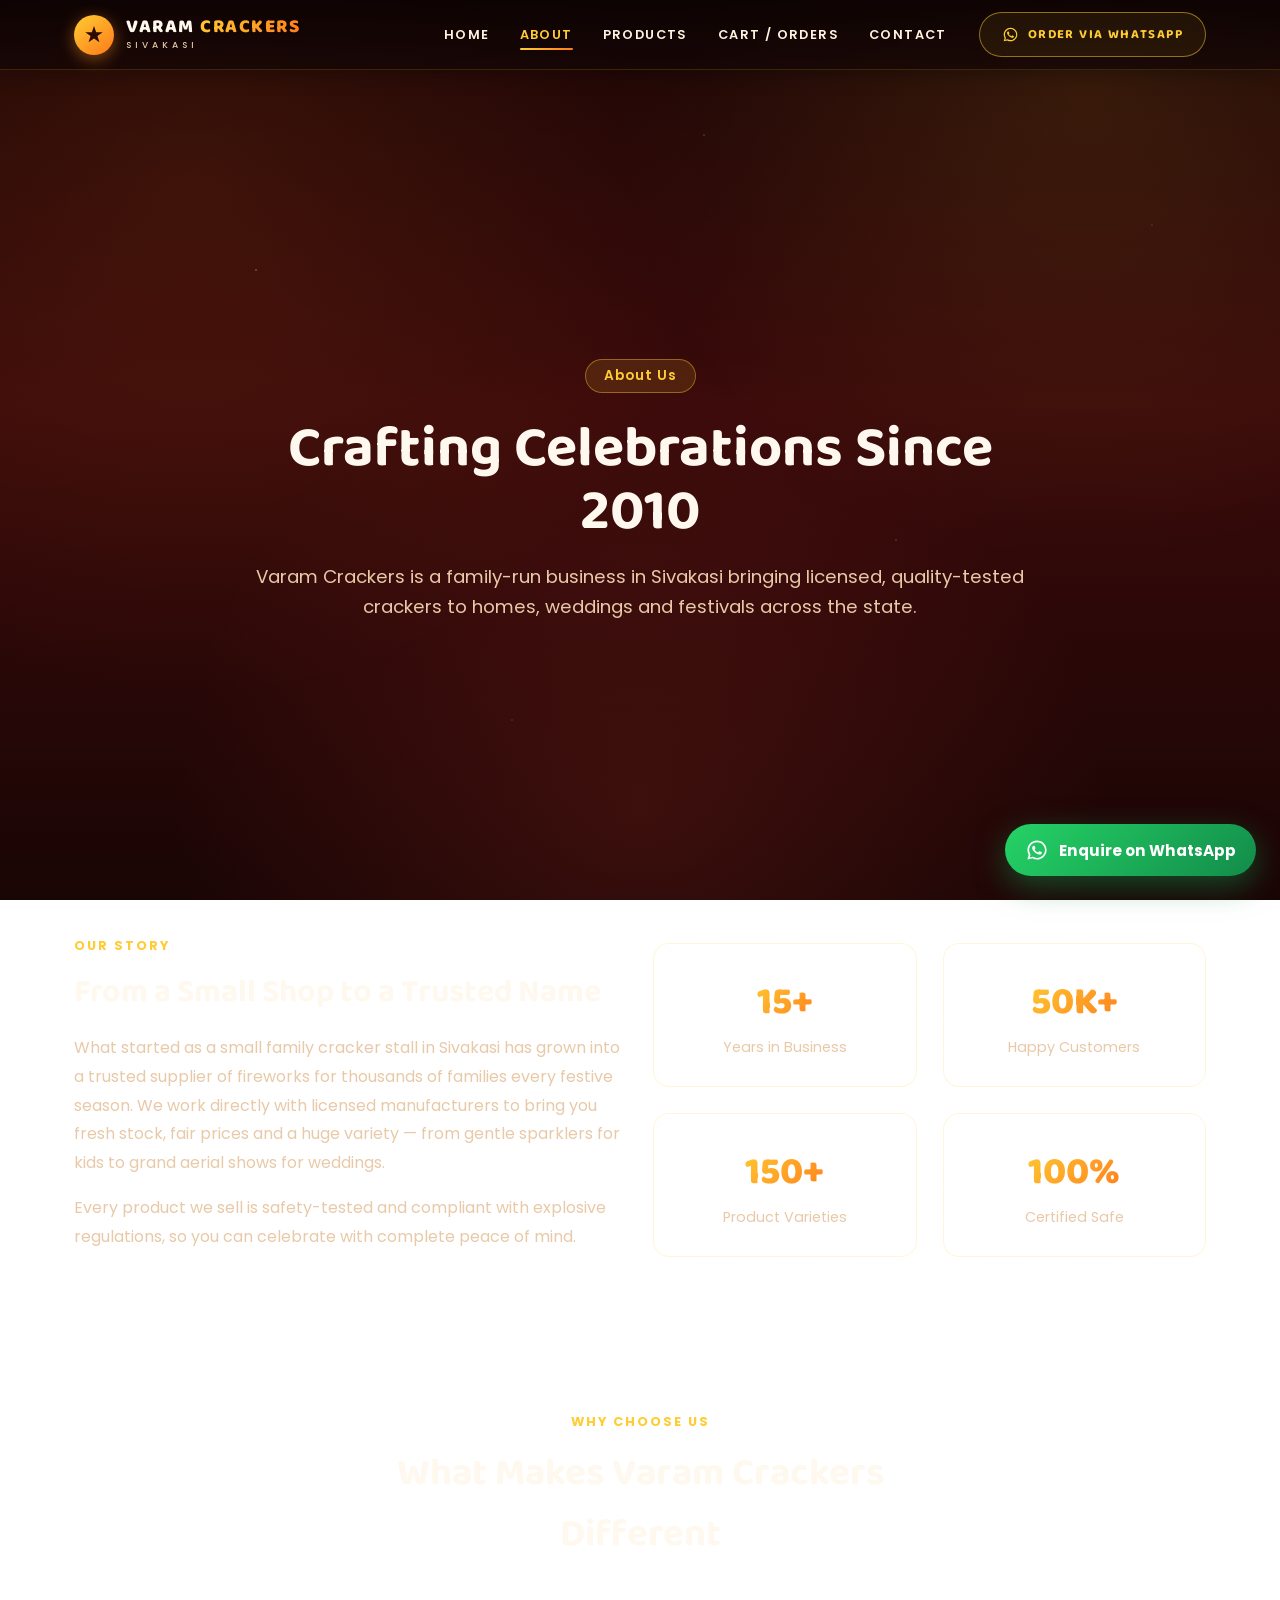
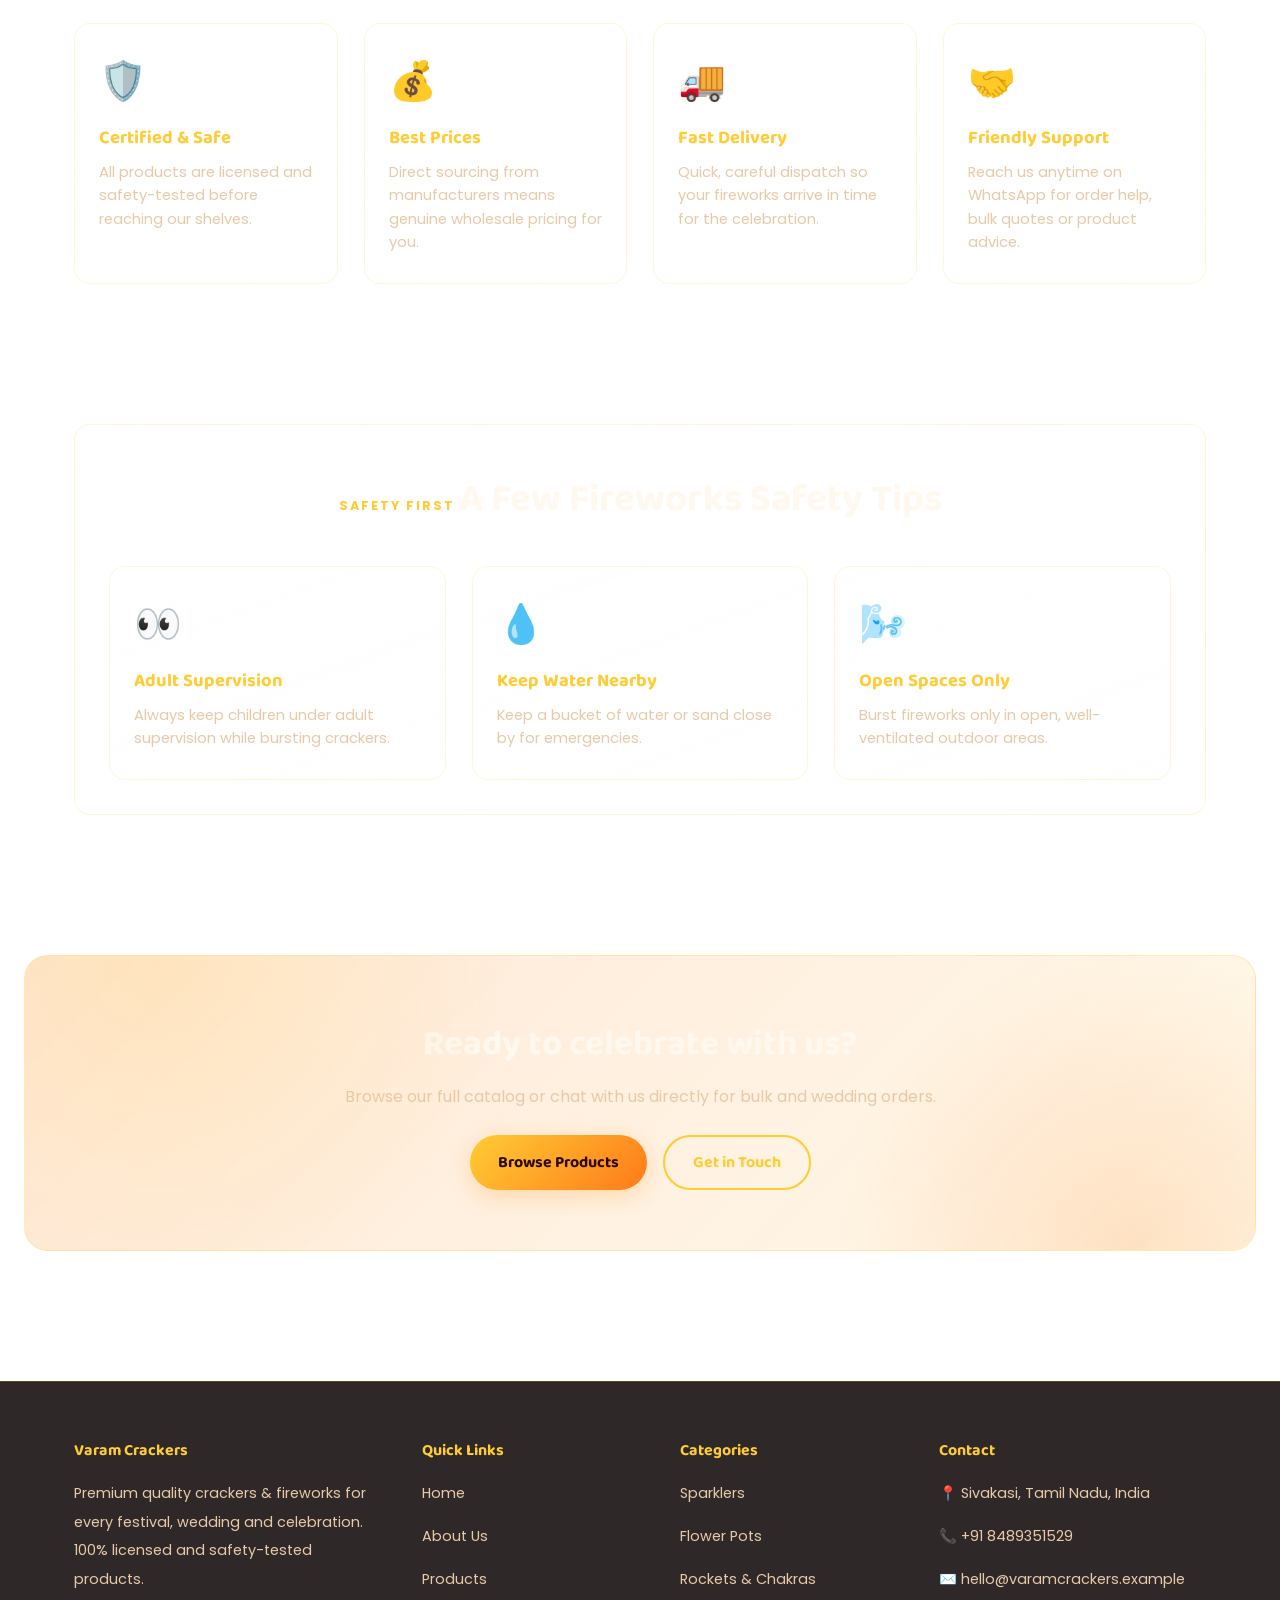
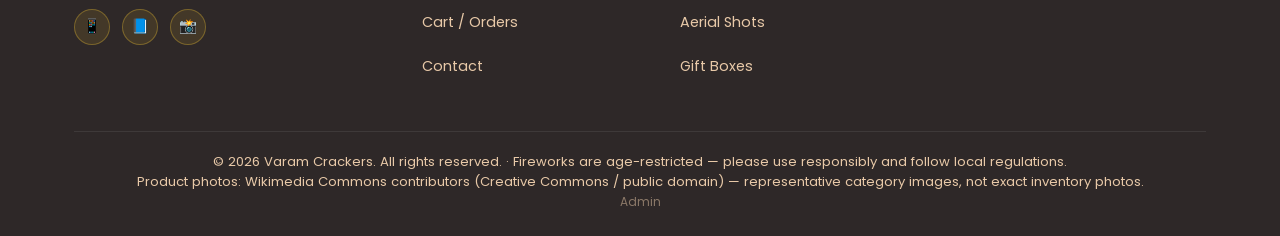
<file: about.html>
<!DOCTYPE html>
<html lang="en">
<head>
<meta charset="UTF-8">
<meta name="viewport" content="width=device-width, initial-scale=1.0">
<title>About Us — Varam Crackers</title>
<link rel="icon" href="data:,">
<link rel="stylesheet" href="css/style.css">
</head>
<body>
<div class="sparkle-bg"></div>

<header class="site-header" id="site-header"></header>

<main>
  <section class="hero" style="padding-bottom:30px;">
    <div class="hero-content">
      <span class="hero-tag">About Us</span>
      <h1>Crafting Celebrations Since 2010</h1>
      <p>Varam Crackers is a family-run business in Sivakasi bringing licensed, quality-tested crackers to homes, weddings and festivals across the state.</p>
    </div>
  </section>

  <section>
    <div class="container">
      <div class="grid grid-2" style="align-items:center;">
        <div>
          <span class="section-tag">Our Story</span>
          <h2 style="color:var(--cream); font-size:2rem; margin:10px 0 16px;">From a Small Shop to a Trusted Name</h2>
          <p style="color:var(--text-muted); line-height:1.8;">
            What started as a small family cracker stall in Sivakasi has grown into a trusted supplier of fireworks
            for thousands of families every festive season. We work directly with licensed manufacturers to bring you
            fresh stock, fair prices and a huge variety — from gentle sparklers for kids to grand aerial shows for weddings.
          </p>
          <p style="color:var(--text-muted); line-height:1.8;">
            Every product we sell is safety-tested and compliant with explosive regulations, so you can celebrate
            with complete peace of mind.
          </p>
        </div>
        <div class="grid grid-2">
          <div class="card stat-card"><div class="num">15+</div><div class="label">Years in Business</div></div>
          <div class="card stat-card"><div class="num">50K+</div><div class="label">Happy Customers</div></div>
          <div class="card stat-card"><div class="num">150+</div><div class="label">Product Varieties</div></div>
          <div class="card stat-card"><div class="num">100%</div><div class="label">Certified Safe</div></div>
        </div>
      </div>
    </div>
  </section>

  <section>
    <div class="container">
      <div class="section-head">
        <span class="section-tag">Why Choose Us</span>
        <h2>What Makes Varam Crackers Different</h2>
      </div>
      <div class="grid grid-4">
        <div class="card">
          <span class="icon">🛡️</span>
          <h3>Certified &amp; Safe</h3>
          <p>All products are licensed and safety-tested before reaching our shelves.</p>
        </div>
        <div class="card">
          <span class="icon">💰</span>
          <h3>Best Prices</h3>
          <p>Direct sourcing from manufacturers means genuine wholesale pricing for you.</p>
        </div>
        <div class="card">
          <span class="icon">🚚</span>
          <h3>Fast Delivery</h3>
          <p>Quick, careful dispatch so your fireworks arrive in time for the celebration.</p>
        </div>
        <div class="card">
          <span class="icon">🤝</span>
          <h3>Friendly Support</h3>
          <p>Reach us anytime on WhatsApp for order help, bulk quotes or product advice.</p>
        </div>
      </div>
    </div>
  </section>

  <section>
    <div class="container">
      <div class="form-panel">
        <div class="section-head mt-0" style="margin-bottom:24px;">
          <span class="section-tag">Safety First</span>
          <h2>A Few Fireworks Safety Tips</h2>
        </div>
        <div class="grid grid-3">
          <div class="card">
            <span class="icon">👀</span>
            <h3>Adult Supervision</h3>
            <p>Always keep children under adult supervision while bursting crackers.</p>
          </div>
          <div class="card">
            <span class="icon">💧</span>
            <h3>Keep Water Nearby</h3>
            <p>Keep a bucket of water or sand close by for emergencies.</p>
          </div>
          <div class="card">
            <span class="icon">🌬️</span>
            <h3>Open Spaces Only</h3>
            <p>Burst fireworks only in open, well-ventilated outdoor areas.</p>
          </div>
        </div>
      </div>
    </div>
  </section>

  <section>
    <div class="banner-cta">
      <h2>Ready to celebrate with us?</h2>
      <p>Browse our full catalog or chat with us directly for bulk and wedding orders.</p>
      <div class="hero-actions">
        <a href="products.html" class="btn btn-primary">Browse Products</a>
        <a href="contact.html" class="btn btn-outline">Get in Touch</a>
      </div>
    </div>
  </section>
</main>

<footer class="site-footer" id="site-footer"></footer>
<div id="whatsapp-float"></div>

<script src="js/main.js"></script>
<script>
  initSharedUI("about.html", "Hi! I'd like to know more about Varam Crackers.");
</script>
</body>
</html>
</file>
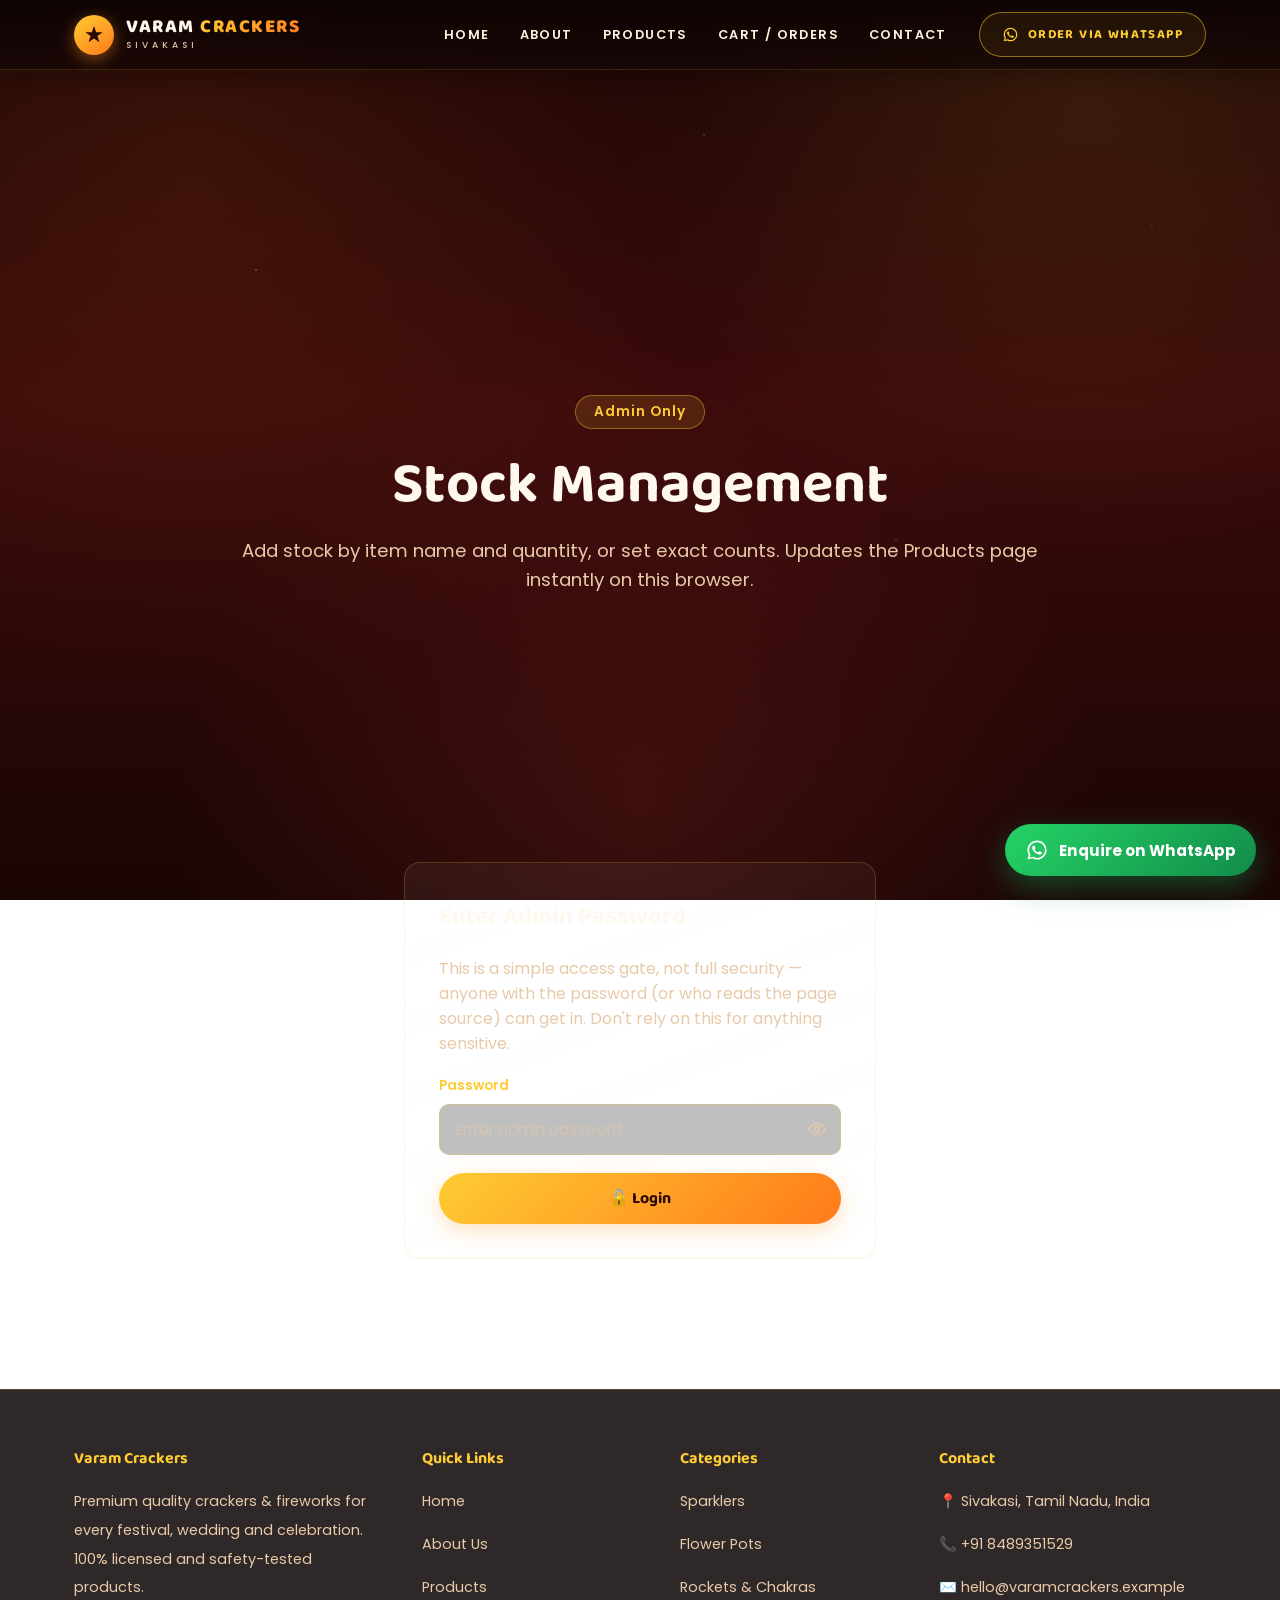
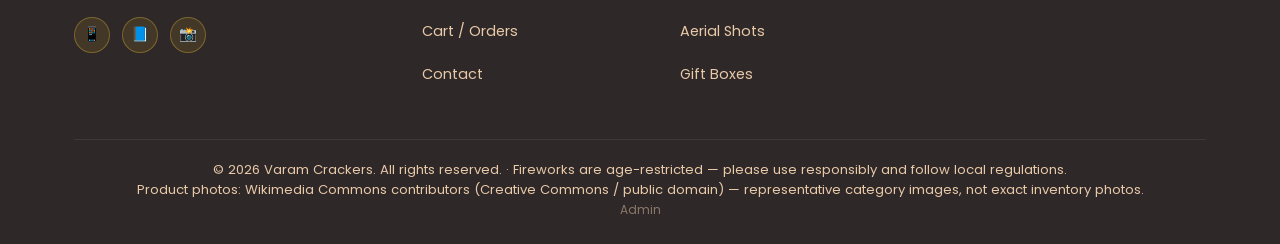
<file: admin.html>
<!DOCTYPE html>
<html lang="en">
<head>
<meta charset="UTF-8">
<meta name="viewport" content="width=device-width, initial-scale=1.0">
<title>Admin — Stock Management — Varam Crackers</title>
<meta name="robots" content="noindex, nofollow">
<link rel="icon" href="data:,">
<link rel="stylesheet" href="css/style.css">
</head>
<body>
<div class="sparkle-bg"></div>

<header class="site-header" id="site-header"></header>

<main>
  <section class="hero" style="padding-bottom:20px;">
    <div class="hero-content">
      <span class="hero-tag">Admin Only</span>
      <h1>Stock Management</h1>
      <p>Add stock by item name and quantity, or set exact counts. Updates the Products page instantly on this browser.</p>
    </div>
  </section>

  <section style="padding-top:0;">
    <div class="container" style="max-width:520px;">
      <div class="form-panel" id="adminGate">
        <h2 style="color:var(--cream); margin-top:0;">Enter Admin Password</h2>
        <p style="color:var(--text-muted); margin-bottom:20px;">This is a simple access gate, not full security — anyone with the password (or who reads the page source) can get in. Don't rely on this for anything sensitive.</p>
        <div class="form-row">
          <div>
            <label for="adminPassword">Password</label>
            <div class="pw-field">
              <input type="password" id="adminPassword" placeholder="Enter admin password" autocomplete="off">
              <button type="button" class="pw-toggle" data-target="adminPassword" aria-label="Show password" aria-pressed="false"></button>
            </div>
            <div class="error-msg" id="gateError" style="display:none;">Incorrect password. Try again.</div>
          </div>
        </div>
        <button type="button" class="btn btn-primary btn-block" id="unlockBtn">🔓 Login</button>
      </div>
    </div>
  </section>

  <section style="padding-top:0; display:none;" id="adminPanel">
    <div class="container">

      <!-- PROFILE + SETTINGS TOPBAR -->
      <div class="admin-topbar">
        <div class="topbar-hello">Signed in as <strong id="topbarName">Admin</strong></div>

        <button type="button" class="icon-btn" id="profileBtn" title="Profile" aria-label="Profile" aria-expanded="false">
          <svg viewBox="0 0 24 24" fill="none" stroke="currentColor" stroke-width="1.8" stroke-linecap="round" stroke-linejoin="round" aria-hidden="true">
            <circle cx="12" cy="8" r="3.6"></circle>
            <path d="M4.5 20c0-3.6 3.4-6 7.5-6s7.5 2.4 7.5 6"></path>
          </svg>
        </button>

        <button type="button" class="icon-btn" id="settingsBtn" title="Settings" aria-label="Settings" aria-expanded="false">
          <svg viewBox="0 0 24 24" fill="none" stroke="currentColor" stroke-width="1.8" stroke-linecap="round" stroke-linejoin="round" aria-hidden="true">
            <circle cx="12" cy="12" r="3.2"></circle>
            <path d="M19.4 15a1.6 1.6 0 0 0 .33 1.77l.06.06a1.9 1.9 0 1 1-2.69 2.69l-.06-.06a1.6 1.6 0 0 0-1.77-.33 1.6 1.6 0 0 0-.97 1.47V21a1.9 1.9 0 1 1-3.8 0v-.1a1.6 1.6 0 0 0-1.05-1.47 1.6 1.6 0 0 0-1.77.33l-.06.06a1.9 1.9 0 1 1-2.69-2.69l.06-.06A1.6 1.6 0 0 0 4.7 15a1.6 1.6 0 0 0-1.47-.97H3a1.9 1.9 0 1 1 0-3.8h.13A1.6 1.6 0 0 0 4.6 9.2a1.6 1.6 0 0 0-.33-1.77l-.06-.06a1.9 1.9 0 1 1 2.69-2.69l.06.06a1.6 1.6 0 0 0 1.77.33H9a1.6 1.6 0 0 0 .97-1.47V3a1.9 1.9 0 1 1 3.8 0v.13a1.6 1.6 0 0 0 .97 1.47 1.6 1.6 0 0 0 1.77-.33l.06-.06a1.9 1.9 0 1 1 2.69 2.69l-.06.06a1.6 1.6 0 0 0-.33 1.77V9a1.6 1.6 0 0 0 1.47.97H21a1.9 1.9 0 1 1 0 3.8h-.13a1.6 1.6 0 0 0-1.47.97z"></path>
          </svg>
        </button>

        <!-- PROFILE POPOVER -->
        <div class="admin-popover" id="profilePopover" role="dialog" aria-label="Profile">
          <div class="profile-head">
            <div class="profile-avatar" id="profileAvatar">A</div>
            <div class="who">
              <p class="nm" id="profileNameLabel">Admin</p>
              <span class="role-badge">Administrator</span>
            </div>
          </div>
          <div class="form-row">
            <div>
              <label for="profileNameInput">Display Name</label>
              <input type="text" id="profileNameInput" placeholder="Your name" maxlength="40" autocomplete="off">
              <div class="field-hint">Shown only to you, on this browser.</div>
            </div>
          </div>
          <button type="button" class="btn btn-primary btn-block btn-sm" id="saveProfileBtn">Save Name</button>
        </div>

        <!-- SETTINGS POPOVER -->
        <div class="admin-popover" id="settingsPopover" role="dialog" aria-label="Settings">
          <h3>⚙️ Settings</h3>
          <p class="pop-note">Change the admin password for this panel. Minimum 6 characters.</p>
          <div class="form-row">
            <div>
              <label for="currentPw">Current Password</label>
              <div class="pw-field">
                <input type="password" id="currentPw" placeholder="Current password" autocomplete="off">
                <button type="button" class="pw-toggle" data-target="currentPw" aria-label="Show password" aria-pressed="false"></button>
              </div>
            </div>
          </div>
          <div class="form-row">
            <div>
              <label for="newPw">New Password</label>
              <div class="pw-field">
                <input type="password" id="newPw" placeholder="New password" autocomplete="new-password">
                <button type="button" class="pw-toggle" data-target="newPw" aria-label="Show password" aria-pressed="false"></button>
              </div>
              <div class="pw-strength" id="pwStrength"></div>
            </div>
          </div>
          <div class="form-row">
            <div>
              <label for="confirmPw">Confirm New Password</label>
              <div class="pw-field">
                <input type="password" id="confirmPw" placeholder="Re-enter new password" autocomplete="new-password">
                <button type="button" class="pw-toggle" data-target="confirmPw" aria-label="Show password" aria-pressed="false"></button>
              </div>
              <div class="error-msg" id="pwError" style="display:none;"></div>
            </div>
          </div>
          <button type="button" class="btn btn-primary btn-block btn-sm" id="changePwBtn">🔑 Update Password</button>

          <div class="divider"></div>
          <p class="pop-note" style="margin-bottom:12px;">The new password works on this browser right away. To make it the password on <em>every</em> device, download the config file and upload it over <code>js/admin-config.js</code> on your hosting.</p>
          <button type="button" class="btn btn-outline btn-block btn-sm" id="downloadConfigBtn">⬇️ Download admin-config.js</button>
          <button type="button" class="btn btn-outline btn-block btn-sm" id="lockAdminBtn" style="margin-top:8px;">🔒 Lock Panel</button>
        </div>
      </div>

      <!-- ADD STOCK MANUALLY -->
      <div class="form-panel" style="margin-bottom:24px; max-width:640px;">
        <h2 style="color:var(--cream); margin-top:0;">➕ Add Stock</h2>
        <p style="color:var(--text-muted); margin-bottom:20px;">Received new stock? Pick the item and enter how many units arrived — this adds to whatever quantity is already recorded.</p>
        <form id="addStockForm" novalidate>
          <div class="form-row two">
            <div>
              <label for="stockItemSelect">Item Name</label>
              <select id="stockItemSelect" required></select>
            </div>
            <div>
              <label for="stockQtyInput">Quantity</label>
              <div class="qty-stepper" id="stockQtyStepper" style="width:100%;">
                <button type="button" class="qty-btn qty-minus" aria-label="Decrease quantity">&minus;</button>
                <input type="number" id="stockQtyInput" class="qty-input" min="1" value="1" inputmode="numeric" style="flex:1; width:auto;" required>
                <button type="button" class="qty-btn qty-plus" aria-label="Increase quantity">+</button>
              </div>
            </div>
          </div>
          <button type="submit" class="btn btn-primary btn-block">➕ Add Stock</button>
        </form>
      </div>

      <!-- BULK STOCK UPDATE — opens its own page -->
      <div style="max-width:640px; margin-bottom:24px;">
        <a href="bulk-stock.html" class="btn btn-primary btn-block collapse-btn" id="bulkStockBtn">
          <span>📦 Bulk Stock Update</span>
          <span class="chev-right" aria-hidden="true">→</span>
        </a>
        <p class="field-hint" style="text-align:center; margin-top:10px;">Upload an Excel or CSV sheet to update every item's quantity at once.</p>
      </div>

      <!-- PRODUCT STOCK LIST -->
      <div id="adminProductList"></div>
    </div>
  </section>
</main>

<footer class="site-footer" id="site-footer"></footer>
<div id="whatsapp-float"></div>

<script src="js/main.js"></script>
<script src="js/stock.js"></script>
<script src="js/data.js"></script>
<script src="js/product-store.js"></script>
<script src="js/admin-config.js"></script>
<script src="js/admin-core.js"></script>
<script src="js/admin.js"></script>
<script>
  initSharedUI("admin.html", "Hi! I have a question about the admin panel.");
</script>
</body>
</html>
</file>
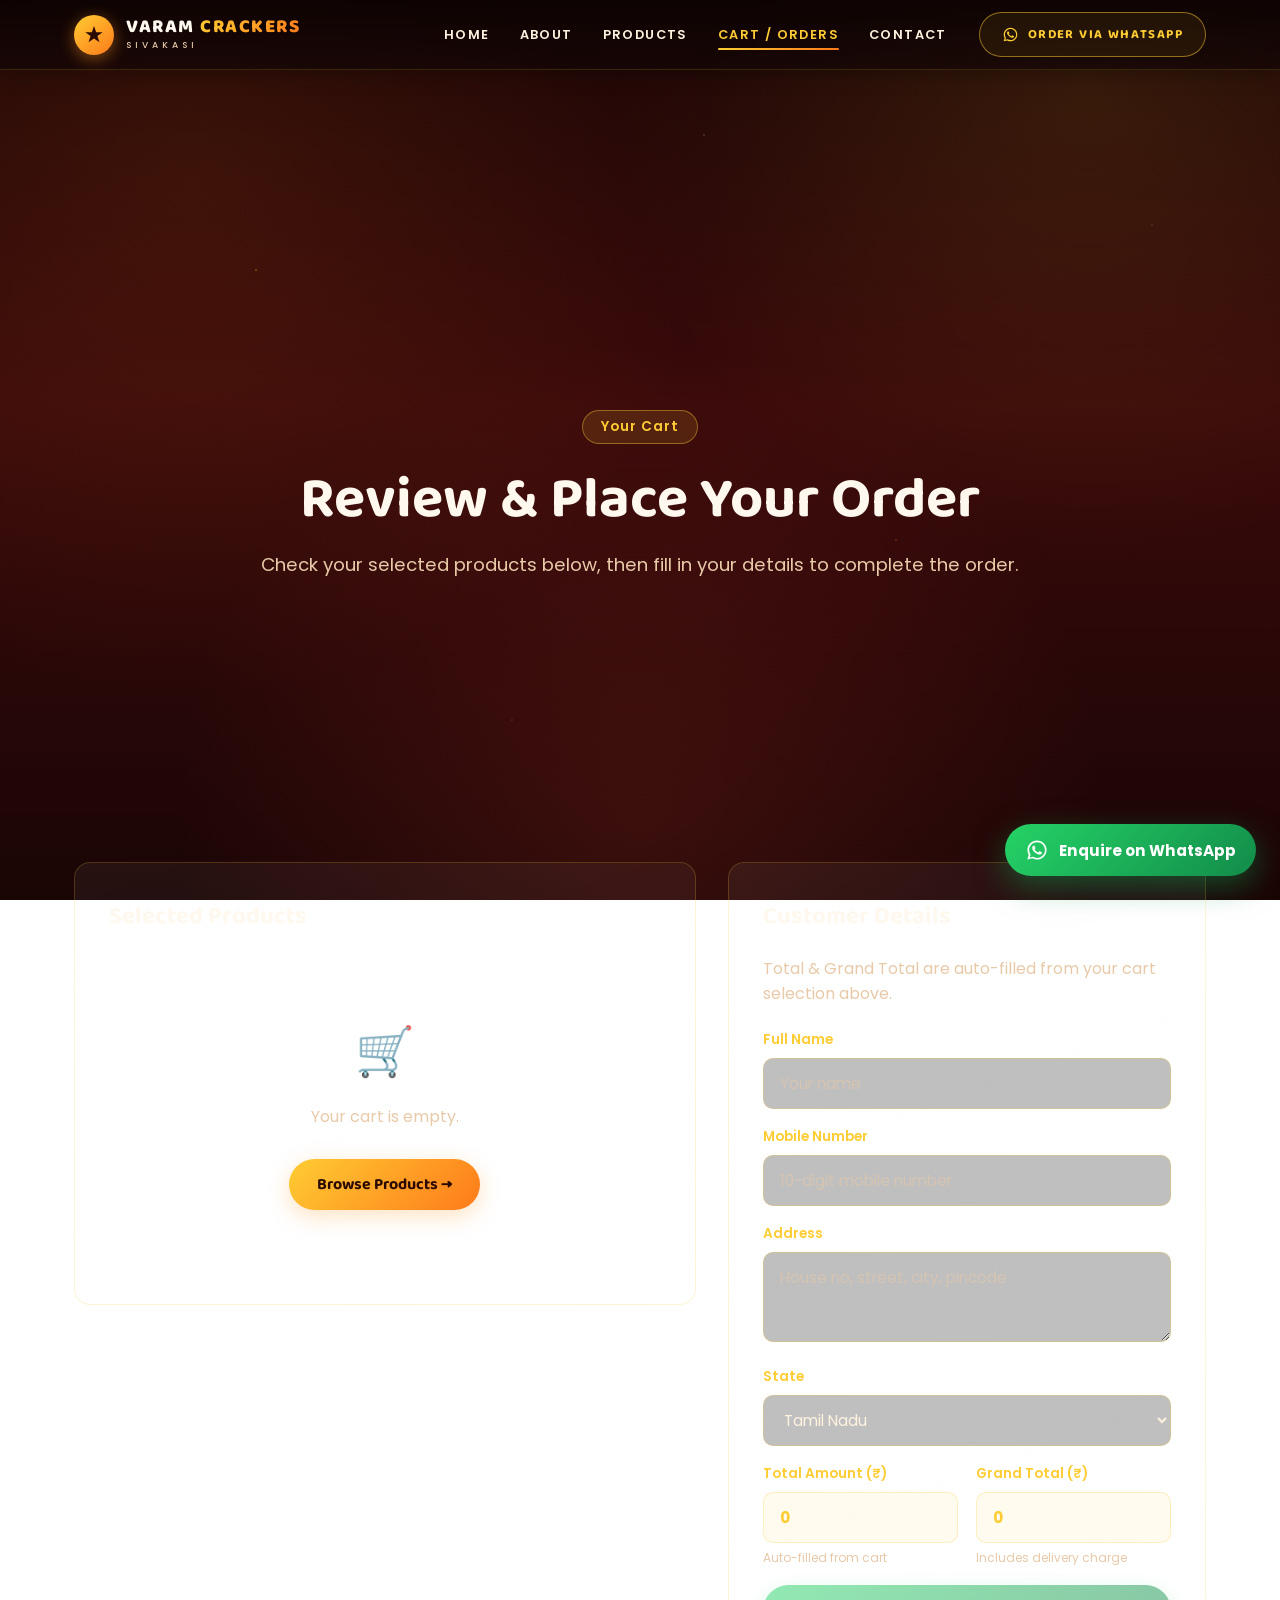
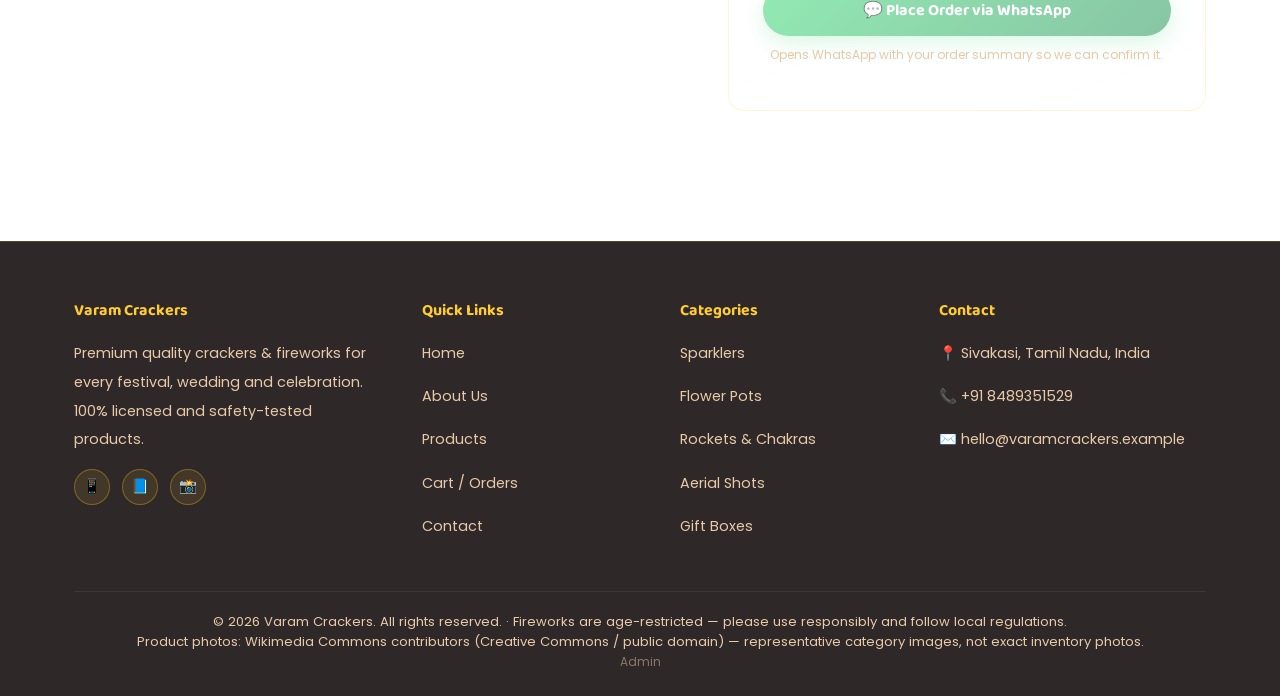
<file: cart.html>
<!DOCTYPE html>
<html lang="en">
<head>
<meta charset="UTF-8">
<meta name="viewport" content="width=device-width, initial-scale=1.0">
<title>Cart &amp; Orders — Varam Crackers</title>
<link rel="icon" href="data:,">
<link rel="stylesheet" href="css/style.css">
</head>
<body>
<div class="sparkle-bg"></div>

<header class="site-header" id="site-header"></header>

<main>
  <section class="hero" style="padding-bottom:20px;">
    <div class="hero-content">
      <span class="hero-tag">Your Cart</span>
      <h1>Review &amp; Place Your Order</h1>
      <p>Check your selected products below, then fill in your details to complete the order.</p>
    </div>
  </section>

  <section style="padding-top:0;">
    <div class="container">
      <div class="cart-layout">
        <!-- LEFT: Cart items + summary -->
        <div>
          <div class="form-panel" style="margin-bottom:24px;">
            <h2 style="color:var(--cream); margin-top:0;">Selected Products</h2>
            <div id="cartList"></div>
            <div id="cartEmpty" class="empty-state">
              <div class="icon">🛒</div>
              <p>Your cart is empty.</p>
              <a href="products.html" class="btn btn-primary" style="margin-top:14px;">Browse Products →</a>
            </div>
          </div>

          <div class="form-panel" id="cartSummary">
            <h2 style="color:var(--cream); margin-top:0;">Order Summary</h2>
            <div class="summary-row"><span>Items</span><span id="sumItems">0</span></div>
            <div class="summary-row"><span>Subtotal</span><span id="sumSubtotal">₹0</span></div>
            <div class="summary-row"><span>Delivery</span><span id="sumDelivery">₹0</span></div>
            <div class="summary-row total"><span>Grand Total</span><span id="sumGrandTotal">₹0</span></div>
            <div class="badge-note">🚚 Free delivery on orders ₹999 and above. A flat ₹49 delivery charge applies below that.</div>
          </div>
        </div>

        <!-- RIGHT: Customer details form -->
        <div class="form-panel">
          <h2 style="color:var(--cream); margin-top:0;">Customer Details</h2>
          <p style="color:var(--text-muted); margin-bottom:24px;">Total &amp; Grand Total are auto-filled from your cart selection above.</p>
          <form id="orderForm" novalidate>
            <div class="form-row">
              <div>
                <label for="custName">Full Name</label>
                <input type="text" id="custName" placeholder="Your name" required>
                <div class="error-msg">Please enter your name.</div>
              </div>
            </div>
            <div class="form-row">
              <div>
                <label for="custMobile">Mobile Number</label>
                <input type="tel" id="custMobile" placeholder="10-digit mobile number" maxlength="10" required>
                <div class="error-msg">Please enter a valid 10-digit mobile number.</div>
              </div>
            </div>
            <div class="form-row">
              <div>
                <label for="custAddress">Address</label>
                <textarea id="custAddress" placeholder="House no, street, city, pincode" required></textarea>
                <div class="error-msg">Please enter your address.</div>
              </div>
            </div>
            <div class="form-row">
              <div>
                <label for="custState">State</label>
                <select id="custState" required>
                  <option value="">Select your state</option>
                  <option>Andhra Pradesh</option><option>Arunachal Pradesh</option><option>Assam</option>
                  <option>Bihar</option><option>Chhattisgarh</option><option>Goa</option><option>Gujarat</option>
                  <option>Haryana</option><option>Himachal Pradesh</option><option>Jharkhand</option>
                  <option>Karnataka</option><option>Kerala</option><option>Madhya Pradesh</option>
                  <option>Maharashtra</option><option>Manipur</option><option>Meghalaya</option><option>Mizoram</option>
                  <option>Nagaland</option><option>Odisha</option><option>Punjab</option><option>Rajasthan</option>
                  <option>Sikkim</option><option selected>Tamil Nadu</option><option>Telangana</option>
                  <option>Tripura</option><option>Uttar Pradesh</option><option>Uttarakhand</option>
                  <option>West Bengal</option><option>Delhi</option><option>Puducherry</option>
                </select>
                <div class="error-msg">Please select your state.</div>
              </div>
            </div>
            <div class="form-row two">
              <div>
                <label for="totalAmount">Total Amount (₹)</label>
                <input type="text" id="totalAmount" value="0" readonly>
                <div class="field-hint">Auto-filled from cart</div>
              </div>
              <div>
                <label for="grandTotal">Grand Total (₹)</label>
                <input type="text" id="grandTotal" value="0" readonly>
                <div class="field-hint">Includes delivery charge</div>
              </div>
            </div>
            <button type="submit" class="btn btn-whatsapp btn-block" id="submitOrderBtn">💬 Place Order via WhatsApp</button>
            <p class="field-hint" style="text-align:center; margin-top:10px;">Opens WhatsApp with your order summary so we can confirm it.</p>
          </form>
        </div>
      </div>
    </div>
  </section>
</main>

<footer class="site-footer" id="site-footer"></footer>
<div id="whatsapp-float"></div>

<script src="js/main.js"></script>
<script src="js/stock.js"></script>
<script src="js/data.js"></script>
<script src="js/product-store.js"></script>
<script src="js/cart.js"></script>
<script>
  initSharedUI("cart.html", "Hi! I'd like help with my order.");
</script>
</body>
</html>
</file>
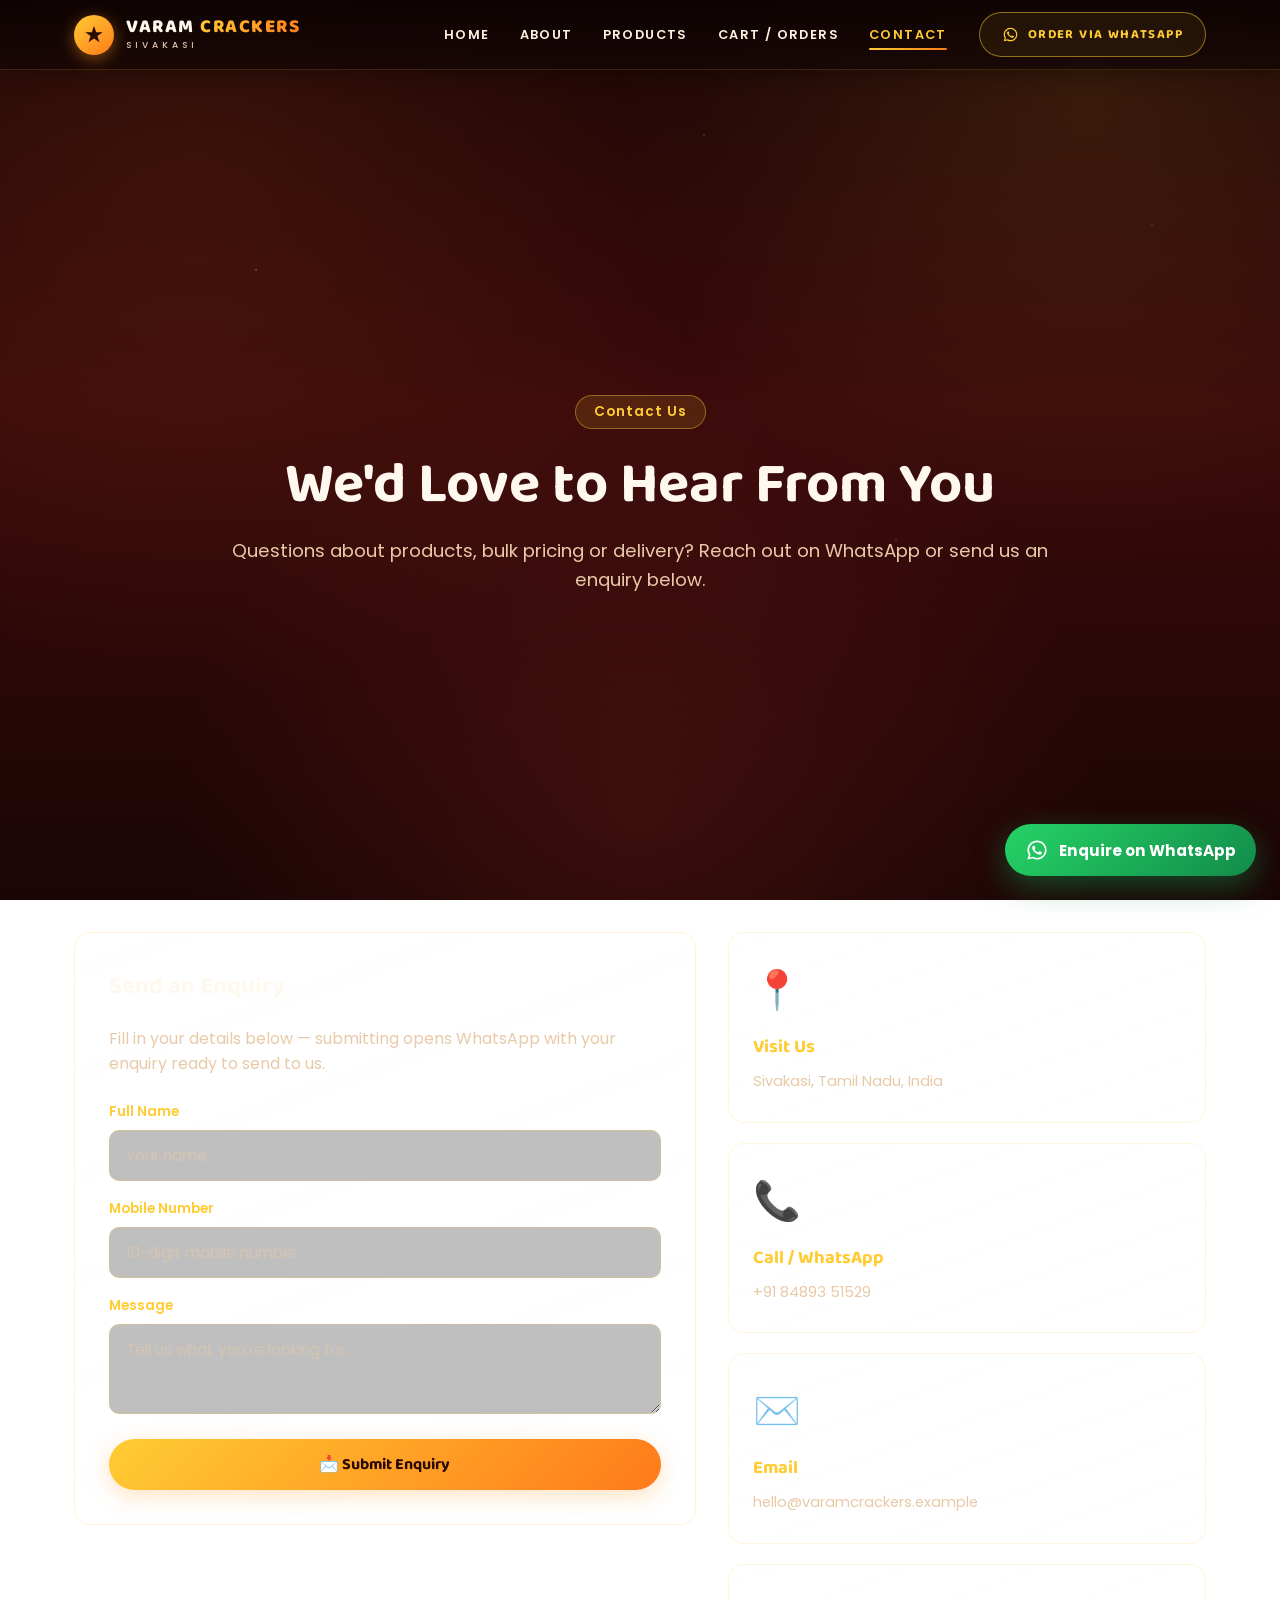
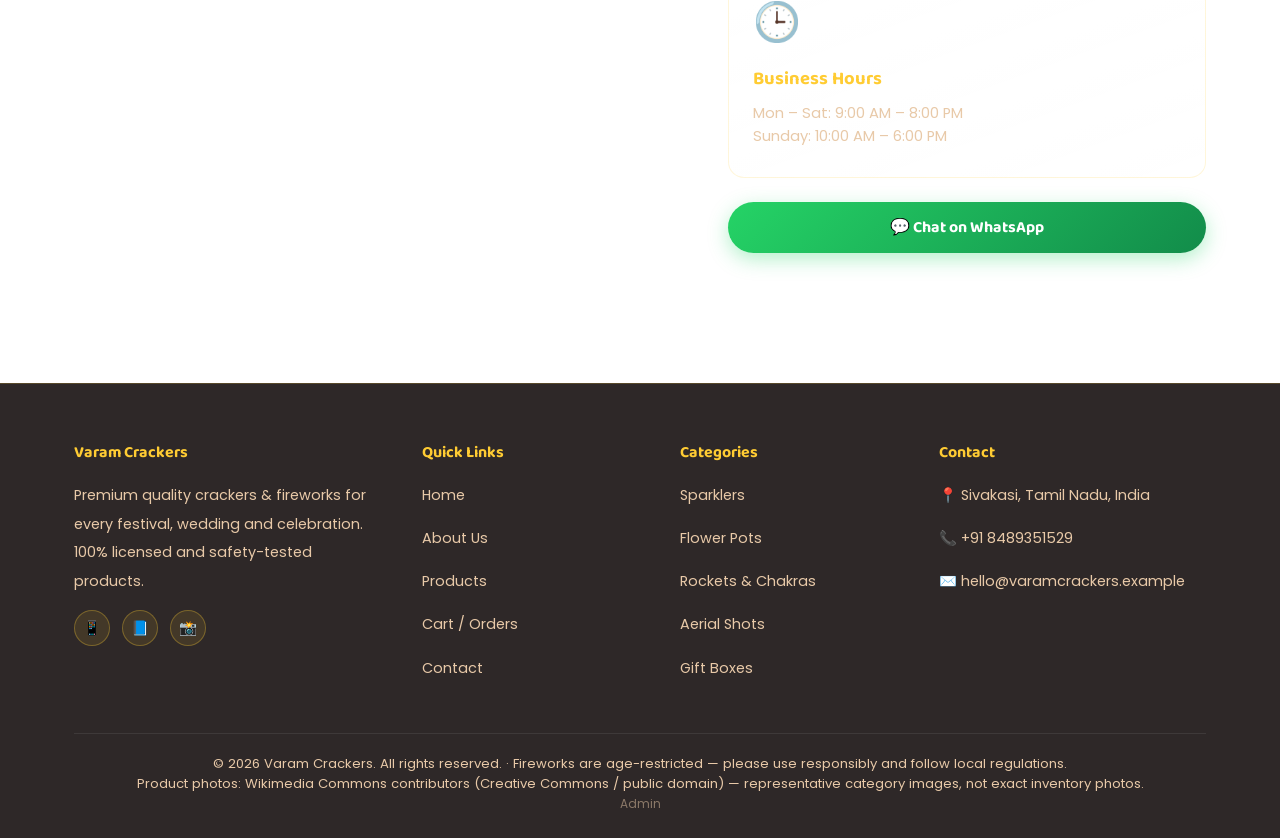
<file: contact.html>
<!DOCTYPE html>
<html lang="en">
<head>
<meta charset="UTF-8">
<meta name="viewport" content="width=device-width, initial-scale=1.0">
<title>Contact Us — Varam Crackers</title>
<link rel="icon" href="data:,">
<link rel="stylesheet" href="css/style.css">
</head>
<body>
<div class="sparkle-bg"></div>

<header class="site-header" id="site-header"></header>

<main>
  <section class="hero" style="padding-bottom:20px;">
    <div class="hero-content">
      <span class="hero-tag">Contact Us</span>
      <h1>We'd Love to Hear From You</h1>
      <p>Questions about products, bulk pricing or delivery? Reach out on WhatsApp or send us an enquiry below.</p>
    </div>
  </section>

  <section>
    <div class="container">
      <div class="cart-layout">
        <div class="form-panel">
          <h2 style="color:var(--cream); margin-top:0;">Send an Enquiry</h2>
          <p style="color:var(--text-muted); margin-bottom:26px;">Fill in your details below — submitting opens WhatsApp with your enquiry ready to send to us.</p>
          <form id="enquiryForm" novalidate>
            <div class="form-row">
              <div>
                <label for="encName">Full Name</label>
                <input type="text" id="encName" placeholder="Your name" required>
                <div class="error-msg">Please enter your name.</div>
              </div>
            </div>
            <div class="form-row">
              <div>
                <label for="encMobile">Mobile Number</label>
                <input type="tel" id="encMobile" placeholder="10-digit mobile number" maxlength="10" required>
                <div class="error-msg">Please enter a valid 10-digit mobile number.</div>
              </div>
            </div>
            <div class="form-row">
              <div>
                <label for="encMessage">Message</label>
                <textarea id="encMessage" placeholder="Tell us what you're looking for..." required></textarea>
                <div class="error-msg">Please enter a message.</div>
              </div>
            </div>
            <button type="submit" class="btn btn-primary btn-block">📩 Submit Enquiry</button>
          </form>
        </div>

        <div>
          <div class="card" style="margin-bottom:20px;">
            <span class="icon">📍</span>
            <h3>Visit Us</h3>
            <p>Sivakasi, Tamil Nadu, India</p>
          </div>
          <div class="card" style="margin-bottom:20px;">
            <span class="icon">📞</span>
            <h3>Call / WhatsApp</h3>
            <p>+91 84893 51529</p>
          </div>
          <div class="card" style="margin-bottom:20px;">
            <span class="icon">✉️</span>
            <h3>Email</h3>
            <p>hello@varamcrackers.example</p>
          </div>
          <div class="card">
            <span class="icon">🕒</span>
            <h3>Business Hours</h3>
            <p>Mon – Sat: 9:00 AM – 8:00 PM<br>Sunday: 10:00 AM – 6:00 PM</p>
          </div>
          <div class="text-center" style="margin-top:24px;">
            <a href="https://wa.me/8489351529?text=Hi!%20I%27d%20like%20to%20enquire%20about%20your%20fireworks." target="_blank" rel="noopener" class="btn btn-whatsapp btn-block">💬 Chat on WhatsApp</a>
          </div>
        </div>
      </div>
    </div>
  </section>
</main>

<footer class="site-footer" id="site-footer"></footer>
<div id="whatsapp-float"></div>

<script src="js/main.js"></script>
<script src="js/contact.js"></script>
<script>
  initSharedUI("contact.html", "Hi! I'd like to enquire about your fireworks.");
</script>
</body>
</html>
</file>
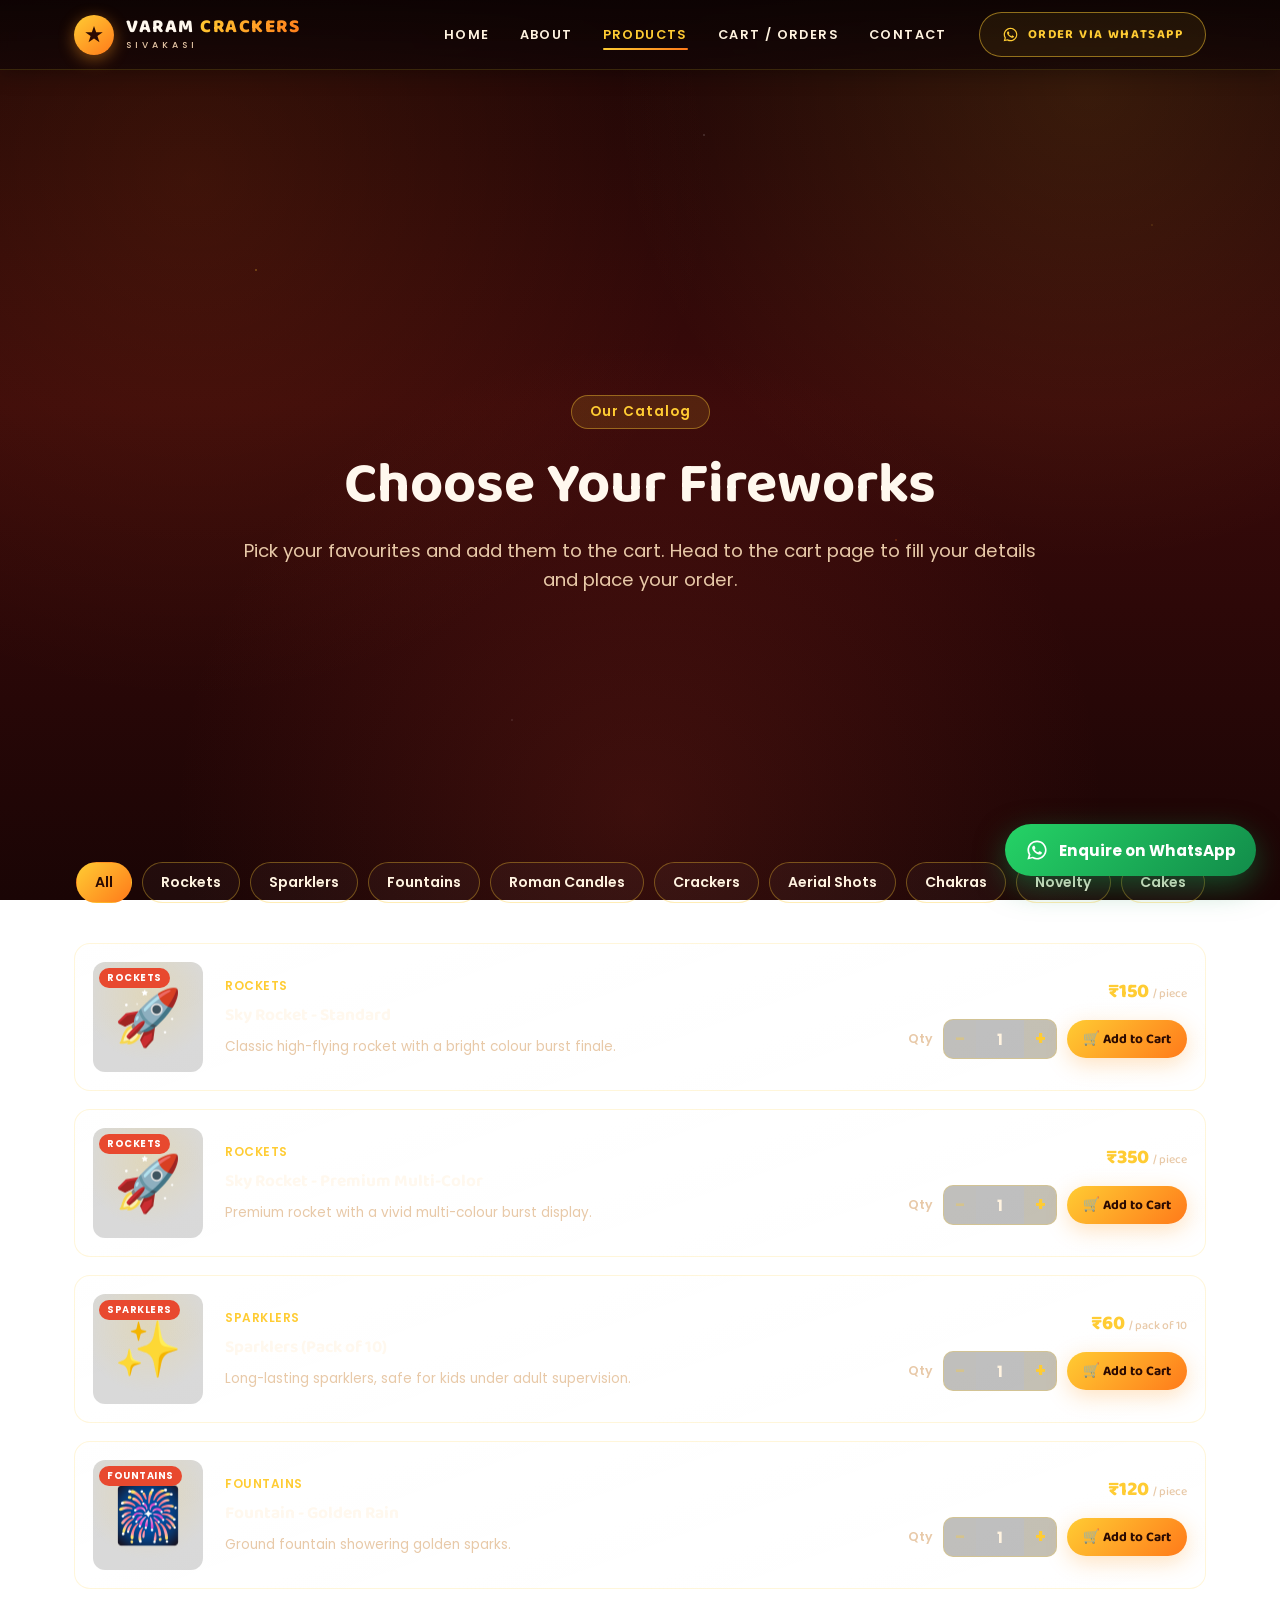
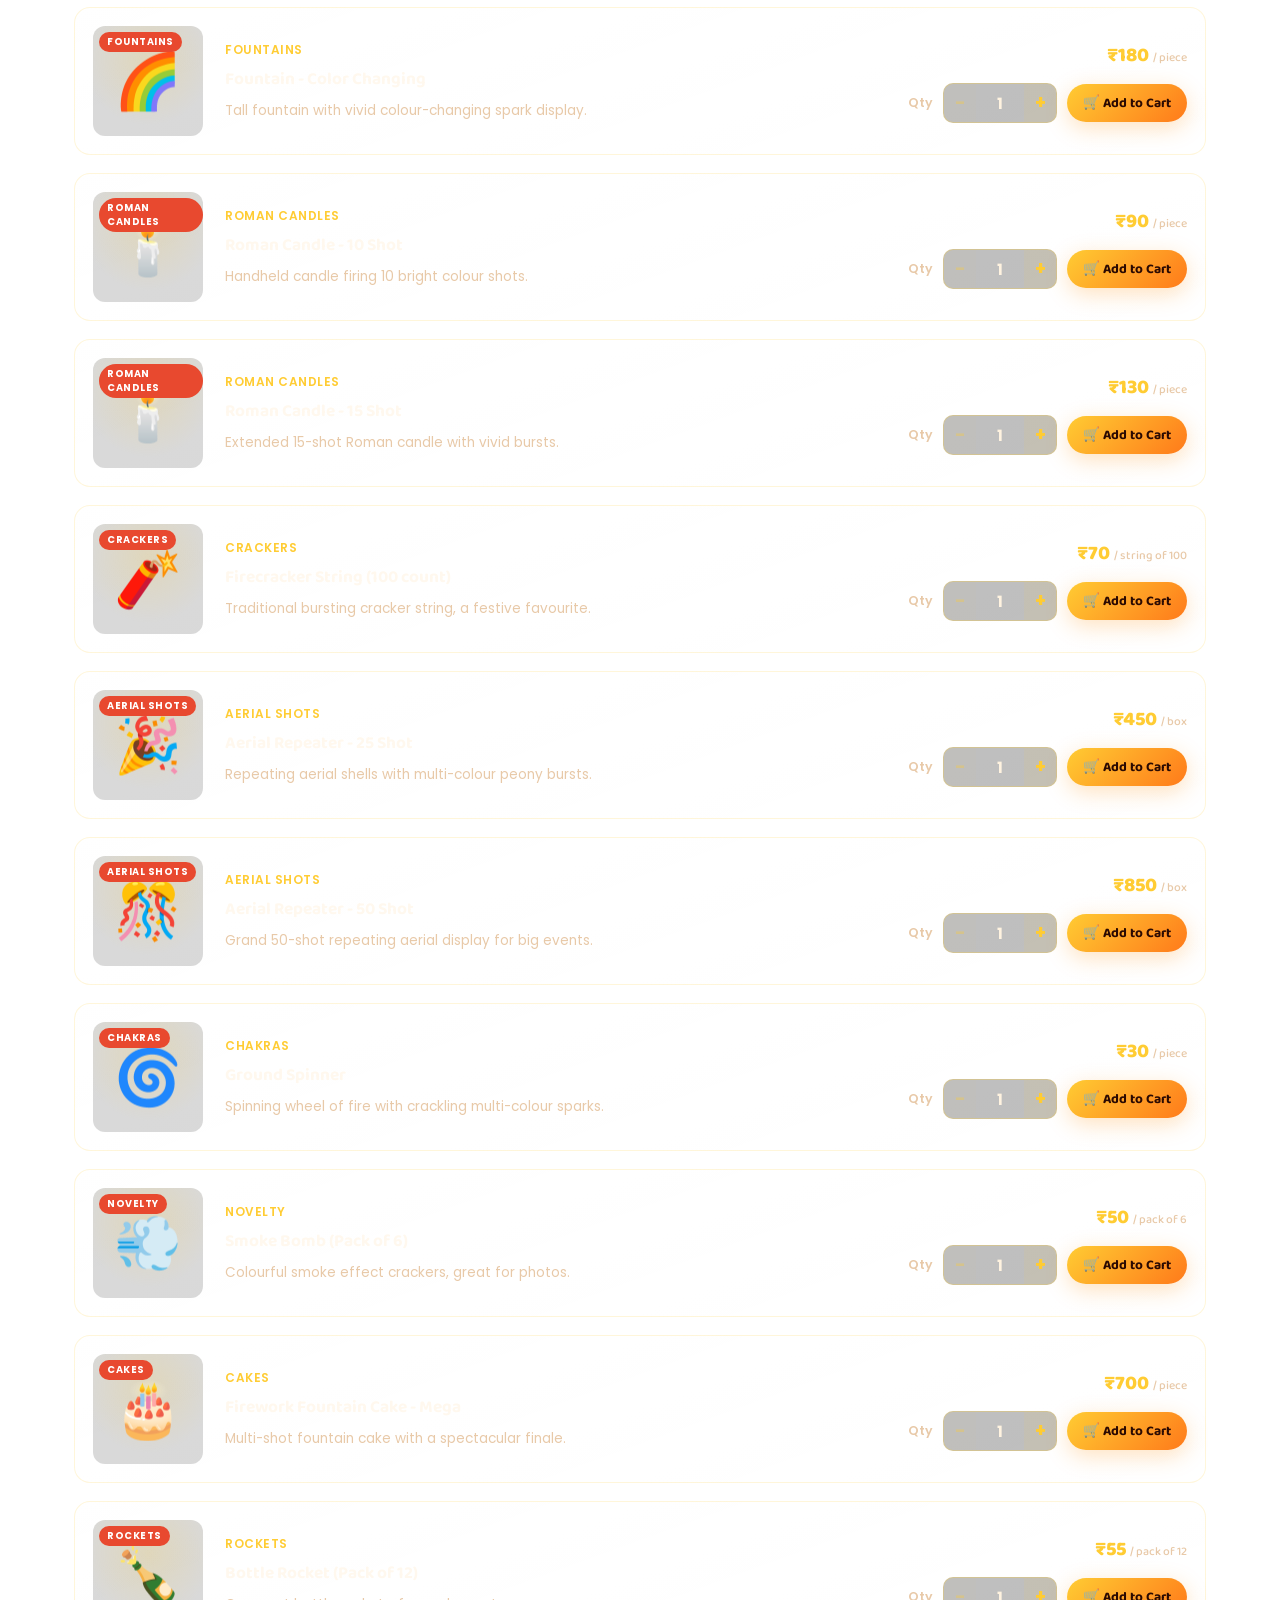
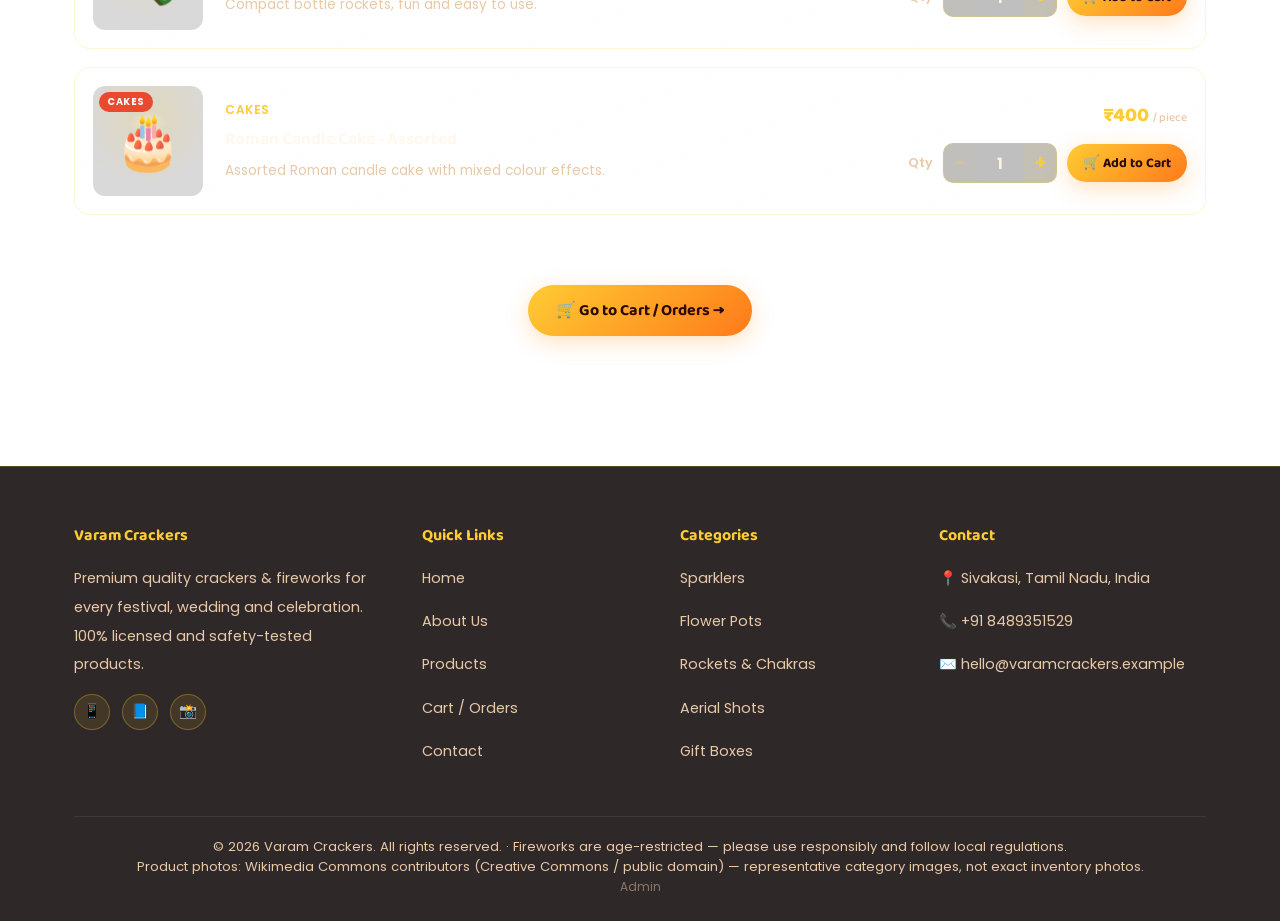
<file: products.html>
<!DOCTYPE html>
<html lang="en">
<head>
<meta charset="UTF-8">
<meta name="viewport" content="width=device-width, initial-scale=1.0">
<title>Products — Varam Crackers</title>
<link rel="icon" href="data:,">
<link rel="stylesheet" href="css/style.css">
</head>
<body>
<div class="sparkle-bg"></div>

<header class="site-header" id="site-header"></header>

<main>
  <section class="hero" style="padding-bottom:20px;">
    <div class="hero-content">
      <span class="hero-tag">Our Catalog</span>
      <h1>Choose Your Fireworks</h1>
      <p>Pick your favourites and add them to the cart. Head to the cart page to fill your details and place your order.</p>
    </div>
  </section>

  <section style="padding-top:0;">
    <div class="container">
      <div class="category-bar" id="categoryBar"></div>
      <div class="grid grid-4" id="productGrid"></div>
    </div>
  </section>

  <section style="padding-top:0;">
    <div class="container text-center">
      <a href="cart.html" class="btn btn-primary">🛒 Go to Cart / Orders →</a>
    </div>
  </section>
</main>

<footer class="site-footer" id="site-footer"></footer>
<div id="whatsapp-float"></div>

<script src="js/main.js"></script>
<script src="js/stock.js"></script>
<script src="js/data.js"></script>
<script src="js/product-store.js"></script>
<script src="js/products.js"></script>
<script>
  initSharedUI("products.html", "Hi! I'd like to enquire about a product.");
</script>
</body>
</html>
</file>
<file: css/style.css>
/* =========================================================
   Varam Crackers — Shared Stylesheet
   ========================================================= */

@import url('https://fonts.googleapis.com/css2?family=Baloo+2:wght@500;600;700;800&family=Poppins:wght@300;400;500;600;700&display=swap');

:root{
  --maroon-1:#1a0505;
  --maroon-2:#3a0a0a;
  --maroon-3:#5c0e0e;
  --red:#c0392b;
  --red-2:#e8492f;
  --orange:#ff7a1a;
  --gold:#ffcc33;
  --gold-2:#f4b400;
  --cream:#fff8ee;
  --text-light:#fff3e0;
  --text-muted:#e8c9a8;
  --dark-glass: rgba(20,6,6,0.65);
  --shadow-glow: 0 0 25px rgba(255,204,51,0.35);
  --radius: 16px;
  --radius-sm: 10px;
  --maxw: 1180px;
}

*,*::before,*::after{ box-sizing:border-box; }
html{ scroll-behavior:smooth; }
body{
  margin:0;
  font-family:'Poppins', sans-serif;
  color:var(--text-light);
  background:
    radial-gradient(circle at 15% 20%, rgba(255,122,26,0.10), transparent 40%),
    radial-gradient(circle at 85% 10%, rgba(255,204,51,0.10), transparent 35%),
    radial-gradient(circle at 50% 90%, rgba(192,57,43,0.18), transparent 45%),
    linear-gradient(180deg, var(--maroon-1) 0%, var(--maroon-2) 45%, var(--maroon-1) 100%);
  background-attachment:fixed;
  min-height:100vh;
  overflow-x:hidden;
}

h1,h2,h3,h4,.brand,.btn,.nav-links a{
  font-family:'Baloo 2', sans-serif;
}

a{ color:inherit; text-decoration:none; }
img{ max-width:100%; display:block; }
ul{ margin:0; padding:0; list-style:none; }
input, select, textarea, button{ font-family:inherit; }

.container{
  max-width:var(--maxw);
  margin:0 auto;
  padding:0 24px;
}

/* Sparkle dots overlay */
.sparkle-bg{
  position:fixed; inset:0; pointer-events:none; z-index:0;
  background-image:
    radial-gradient(2px 2px at 20% 30%, rgba(255,204,51,0.6), transparent 60%),
    radial-gradient(2px 2px at 70% 60%, rgba(255,122,26,0.5), transparent 60%),
    radial-gradient(1.5px 1.5px at 40% 80%, rgba(255,255,255,0.4), transparent 60%),
    radial-gradient(1.5px 1.5px at 90% 25%, rgba(255,204,51,0.5), transparent 60%),
    radial-gradient(2px 2px at 55% 15%, rgba(255,255,255,0.3), transparent 60%);
  animation: twinkle 6s ease-in-out infinite alternate;
}
@keyframes twinkle{
  0%{ opacity:.5; }
  100%{ opacity:1; }
}

/* ================= HEADER ================= */
.site-header{
  position:sticky; top:0; z-index:100;
  background:var(--dark-glass);
  backdrop-filter:blur(10px);
  border-bottom:1px solid rgba(255,204,51,0.25);
  box-shadow:0 2px 20px rgba(0,0,0,0.35);
}
.header-inner{
  display:flex; align-items:center; justify-content:space-between;
  padding:14px 24px; max-width:var(--maxw); margin:0 auto;
}
.brand{
  display:flex; align-items:center; gap:10px;
  font-size:1.5rem; font-weight:700; color:var(--gold);
  letter-spacing:.3px;
}
.brand .flame{ font-size:1.7rem; filter:drop-shadow(0 0 8px rgba(255,150,30,0.8)); }
.brand small{ display:block; font-family:'Poppins',sans-serif; font-size:.6rem; font-weight:400; color:var(--text-muted); letter-spacing:2px; text-transform:uppercase; }

.nav-links{ display:flex; align-items:center; gap:6px; }
.nav-links a{
  padding:10px 16px; border-radius:999px; font-weight:600; font-size:.98rem;
  color:var(--text-light); transition:all .25s ease; position:relative;
}
.nav-links a:hover{ background:rgba(255,204,51,0.12); color:var(--gold); }
.nav-links a.active{
  background:linear-gradient(135deg, var(--gold), var(--orange));
  color:#2b0a02;
  box-shadow:var(--shadow-glow);
}
.nav-links a.cart-link{ display:flex; align-items:center; gap:6px; }
.cart-badge{
  background:var(--red-2); color:#fff; font-size:.7rem; font-weight:700;
  border-radius:999px; min-width:20px; height:20px; display:inline-flex;
  align-items:center; justify-content:center; padding:0 5px;
}

.nav-toggle{
  display:none; background:none; border:none; color:var(--gold); font-size:1.6rem; cursor:pointer;
}

@media (max-width: 860px){
  .nav-toggle{ display:block; }
  .nav-links{
    position:absolute; top:100%; left:0; right:0;
    flex-direction:column; align-items:stretch; gap:2px;
    background:rgba(20,6,6,0.97); backdrop-filter:blur(10px);
    padding:12px; border-bottom:1px solid rgba(255,204,51,0.25);
    display:none;
  }
  .nav-links.open{ display:flex; }
  .nav-links a{ text-align:center; }
}

/* ================= BUTTONS ================= */
.btn{
  display:inline-flex; align-items:center; justify-content:center; gap:8px;
  padding:13px 28px; border-radius:999px; font-weight:700; font-size:1rem;
  border:none; cursor:pointer; transition:transform .2s ease, box-shadow .2s ease;
  white-space:nowrap;
}
.btn:hover{ transform:translateY(-2px); }
.btn-primary{
  background:linear-gradient(135deg, var(--gold) 0%, var(--orange) 100%);
  color:#2b0a02; box-shadow:0 6px 20px rgba(255,150,30,0.35);
}
.btn-primary:hover{ box-shadow:0 10px 28px rgba(255,150,30,0.5); }
.btn-outline{
  background:transparent; color:var(--gold); border:2px solid var(--gold);
}
.btn-outline:hover{ background:rgba(255,204,51,0.12); }
.btn-whatsapp{
  background:linear-gradient(135deg,#25d366,#128c4a); color:#fff;
  box-shadow:0 6px 20px rgba(37,211,102,0.35);
}
.btn-block{ width:100%; }
.btn-sm{ padding:8px 16px; font-size:.85rem; }
.btn:disabled{ opacity:.5; cursor:not-allowed; transform:none; }

/* ================= HERO ================= */
.hero{
  position:relative; padding:90px 24px 70px; text-align:center; overflow:hidden;
}
.hero canvas{ position:absolute; inset:0; width:100%; height:100%; z-index:0; }
.hero-content{ position:relative; z-index:2; max-width:820px; margin:0 auto; }
.hero-tag{
  display:inline-block; padding:6px 18px; border-radius:999px; margin-bottom:18px;
  background:rgba(255,204,51,0.12); border:1px solid rgba(255,204,51,0.4);
  color:var(--gold); font-weight:600; font-size:.85rem; letter-spacing:1px;
}
.hero h1{
  font-size:clamp(2.2rem, 5vw, 3.6rem); line-height:1.1; margin:0 0 18px;
  background:linear-gradient(135deg,#fff8ee, var(--gold) 55%, var(--orange));
  -webkit-background-clip:text; background-clip:text; color:transparent;
}
.hero p{ font-size:1.15rem; color:var(--text-muted); margin:0 0 32px; line-height:1.6; }
.hero-actions{ display:flex; gap:16px; justify-content:center; flex-wrap:wrap; }

.admin-hero-btn{
  position:absolute; top:18px; right:24px; z-index:3;
  display:inline-flex; align-items:center; gap:6px;
  padding:8px 16px; border-radius:999px; font-size:.8rem; font-weight:700;
  color:var(--gold); border:1.5px solid rgba(255,204,51,0.4); background:rgba(20,6,6,0.55);
  backdrop-filter:blur(6px); transition:all .2s ease;
}
.admin-hero-btn:hover{ background:rgba(255,204,51,0.15); border-color:var(--gold); }
@media (max-width:560px){
  .admin-hero-btn{ top:10px; right:12px; padding:7px 12px; font-size:.72rem; }
}

/* ================= SECTIONS ================= */
section{ position:relative; z-index:1; padding:70px 0; }
.section-head{ text-align:center; max-width:640px; margin:0 auto 46px; }
.section-tag{ color:var(--gold); font-weight:700; letter-spacing:2px; font-size:.8rem; text-transform:uppercase; }
.section-head h2{ font-size:clamp(1.7rem,3.5vw,2.4rem); margin:10px 0 12px; color:var(--cream); }
.section-head p{ color:var(--text-muted); line-height:1.6; }

/* ================= CARDS / GRID ================= */
.grid{ display:grid; gap:26px; }
.grid-4{ grid-template-columns:repeat(4,1fr); }
.grid-3{ grid-template-columns:repeat(3,1fr); }
.grid-2{ grid-template-columns:repeat(2,1fr); }
@media (max-width:980px){ .grid-4{ grid-template-columns:repeat(2,1fr);} .grid-3{ grid-template-columns:repeat(2,1fr);} }
@media (max-width:620px){ .grid-4,.grid-3,.grid-2{ grid-template-columns:1fr; } }

.card{
  background:linear-gradient(160deg, rgba(255,255,255,0.05), rgba(255,255,255,0.02));
  border:1px solid rgba(255,204,51,0.18);
  border-radius:var(--radius);
  padding:28px 24px;
  transition:transform .25s ease, box-shadow .25s ease, border-color .25s ease;
}
.card:hover{
  transform:translateY(-6px);
  border-color:rgba(255,204,51,0.5);
  box-shadow:0 14px 34px rgba(0,0,0,0.35), var(--shadow-glow);
}
.card .icon{ font-size:2.4rem; margin-bottom:14px; display:block; }
.card h3{ margin:0 0 8px; color:var(--gold); font-size:1.15rem; }
.card p{ color:var(--text-muted); font-size:.92rem; line-height:1.6; margin:0; }

.stat-card{ text-align:center; }
.stat-card .num{
  font-family:'Baloo 2',sans-serif; font-size:2.4rem; font-weight:800;
  background:linear-gradient(135deg,var(--gold),var(--orange));
  -webkit-background-clip:text; background-clip:text; color:transparent;
}
.stat-card .label{ color:var(--text-muted); font-size:.9rem; margin-top:4px; }

/* ================= HOME SHOWCASE CARDS ================= */
.showcase-card{
  position:relative; border-radius:var(--radius); overflow:hidden; height:220px;
  border:1px solid rgba(255,204,51,0.18); background:rgba(0,0,0,0.15);
}
.showcase-card img{ width:100%; height:100%; object-fit:cover; transition:transform .35s ease; display:block; }
.showcase-card:hover img{ transform:scale(1.08); }
.showcase-label{
  position:absolute; bottom:0; left:0; right:0; padding:14px 16px;
  background:linear-gradient(180deg, transparent, rgba(0,0,0,0.8));
  color:var(--cream); font-weight:700; display:flex; align-items:center; gap:8px; font-size:.98rem;
}
.showcase-label span{ font-size:1.3rem; }

/* ================= PRODUCT CARD ================= */
.category-bar{ display:flex; gap:10px; flex-wrap:wrap; justify-content:center; margin-bottom:40px; }
.chip{
  padding:9px 18px; border-radius:999px; border:1.5px solid rgba(255,204,51,0.35);
  background:rgba(255,255,255,0.03); color:var(--text-light); font-weight:600; font-size:.88rem;
  cursor:pointer; transition:all .2s ease;
}
.chip:hover{ border-color:var(--gold); }
.chip.active{ background:linear-gradient(135deg,var(--gold),var(--orange)); color:#2b0a02; border-color:transparent; }

.product-card{
  display:flex; flex-direction:column; background:linear-gradient(160deg, rgba(255,255,255,0.05), rgba(255,255,255,0.02));
  border:1px solid rgba(255,204,51,0.18); border-radius:var(--radius); overflow:hidden;
  transition:transform .25s ease, box-shadow .25s ease, border-color .25s ease;
}
.product-card:hover{ transform:translateY(-6px); border-color:rgba(255,204,51,0.5); box-shadow:0 14px 34px rgba(0,0,0,0.35), var(--shadow-glow); }
.product-media{
  height:170px; display:flex; align-items:center; justify-content:center; font-size:3.4rem;
  background:radial-gradient(circle at 50% 30%, rgba(255,204,51,0.18), transparent 70%), rgba(0,0,0,0.15);
  position:relative; overflow:hidden;
}
.product-media img{
  width:100%; height:100%; object-fit:cover;
  filter:saturate(1.1) contrast(1.05);
  transition:transform .3s ease;
}
.product-card:hover .product-media img{ transform:scale(1.06); }
.product-fallback-icon{ font-size:3.4rem; line-height:1; }
.product-tag{
  position:absolute; top:10px; left:10px; background:var(--red-2); color:#fff;
  font-size:.68rem; font-weight:700; padding:4px 10px; border-radius:999px; text-transform:uppercase; letter-spacing:.5px;
}
.product-body{ padding:18px 20px 20px; display:flex; flex-direction:column; gap:10px; flex:1; }
.product-body h3{ margin:0; color:var(--cream); font-size:1.05rem; }
.product-cat{ color:var(--gold); font-size:.75rem; font-weight:600; text-transform:uppercase; letter-spacing:.5px; }
.product-desc{ color:var(--text-muted); font-size:.85rem; line-height:1.5; margin:0; flex:1; }
.product-price{ font-size:1.25rem; font-weight:800; color:var(--gold); font-family:'Baloo 2',sans-serif; }
.product-price span{ font-size:.75rem; color:var(--text-muted); font-weight:500; }

.qty-row{ display:flex; align-items:center; gap:10px; }
.stepper{ display:flex; align-items:center; border:1.5px solid rgba(255,204,51,0.35); border-radius:999px; overflow:hidden; }
.stepper button{
  width:32px; height:32px; background:rgba(255,204,51,0.08); color:var(--gold); border:none;
  font-size:1.1rem; cursor:pointer; font-weight:700;
}
.stepper button:hover{ background:rgba(255,204,51,0.2); }
.stepper input{
  width:42px; text-align:center; background:transparent; border:none; color:var(--text-light); font-weight:600;
}
.stepper input:focus{ outline:none; }

/* ================= PRODUCT LIST VIEW ================= */
.product-list{ display:flex; flex-direction:column; gap:18px; }
.product-row{
  display:flex; align-items:center; gap:22px; padding:18px;
  background:linear-gradient(160deg, rgba(255,255,255,0.05), rgba(255,255,255,0.02));
  border:1px solid rgba(255,204,51,0.18); border-radius:var(--radius);
  transition:transform .2s ease, box-shadow .2s ease, border-color .2s ease;
}
.product-row:hover{
  transform:translateY(-3px); border-color:rgba(255,204,51,0.5);
  box-shadow:0 12px 28px rgba(0,0,0,0.3), var(--shadow-glow);
}
.product-row-media{
  position:relative; width:110px; height:110px; border-radius:12px; overflow:hidden; flex-shrink:0;
  background:radial-gradient(circle at 50% 30%, rgba(255,204,51,0.18), transparent 70%), rgba(0,0,0,0.15);
  display:flex; align-items:center; justify-content:center; font-size:2.4rem;
}
.product-row-media img{ width:100%; height:100%; object-fit:cover; filter:saturate(1.1) contrast(1.05); }
.product-row-media .product-tag{ position:absolute; top:6px; left:6px; font-size:.6rem; padding:3px 8px; }
.product-row-body{ flex:1; min-width:0; display:flex; flex-direction:column; gap:4px; }
.product-row-body h3{ margin:2px 0 4px; color:var(--cream); font-size:1.08rem; }
.product-row-body .product-desc{ margin:0; }
.product-row-actions{ display:flex; flex-direction:column; align-items:flex-end; gap:12px; flex-shrink:0; }
.qty-label{ margin:0; font-size:.78rem; color:var(--text-muted); font-weight:600; }

/* ===== Quantity stepper (− / +) — shared by product & admin pages ===== */
.qty-stepper{
  display:inline-flex; align-items:center; border:1.5px solid rgba(255,204,51,0.3);
  border-radius:10px; background:rgba(0,0,0,0.25); overflow:hidden;
}
.qty-stepper:focus-within{ border-color:var(--gold); }
.qty-stepper .qty-btn{
  width:32px; height:38px; flex-shrink:0; display:flex; align-items:center; justify-content:center;
  background:rgba(255,204,51,0.08); color:var(--gold); border:none; padding:0;
  font-size:1.15rem; font-weight:700; line-height:1; cursor:pointer;
  transition:background .15s ease, color .15s ease;
  -webkit-user-select:none; user-select:none;
}
.qty-stepper .qty-btn:hover{ background:rgba(255,204,51,0.22); }
.qty-stepper .qty-btn:active{ background:rgba(255,204,51,0.34); }
.qty-stepper .qty-btn:disabled{ opacity:.35; cursor:not-allowed; background:rgba(255,204,51,0.05); }
.qty-stepper .qty-input,
.qty-stepper .stock-qty-input{
  width:48px; height:38px; text-align:center; padding:0 2px; border:none;
  background:transparent; color:var(--text-light); font-weight:700;
}
.qty-stepper .qty-input:focus,
.qty-stepper .stock-qty-input:focus{ outline:none; }
/* hide native number spinner arrows */
.qty-stepper input[type=number]{ -moz-appearance:textfield; appearance:textfield; }
.qty-stepper input[type=number]::-webkit-outer-spin-button,
.qty-stepper input[type=number]::-webkit-inner-spin-button{ -webkit-appearance:none; margin:0; }

@media (max-width:720px){
  .product-row{ flex-wrap:wrap; }
  .product-row-actions{ width:100%; align-items:stretch; }
  .qty-row{ justify-content:space-between; }
}

.low-stock-note{ color:#ffb020; font-size:.78rem; font-weight:700; margin:2px 0 0; }
.product-row.out-of-stock{ opacity:.65; }
.product-row.out-of-stock .product-row-media img{ filter:grayscale(0.6); }
.stock-badge{
  position:absolute; top:6px; right:6px; z-index:2; background:rgba(20,6,6,0.9); color:#ff8a80;
  font-size:.62rem; font-weight:700; padding:3px 8px; border-radius:999px; text-transform:uppercase; letter-spacing:.5px;
  border:1px solid rgba(255,138,128,0.5);
}

/* ================= TOAST ================= */
.toast{
  position:fixed; bottom:100px; right:24px; z-index:400;
  background:linear-gradient(135deg,var(--gold),var(--orange)); color:#2b0a02;
  padding:14px 22px; border-radius:12px; font-weight:700; box-shadow:0 10px 30px rgba(0,0,0,0.4);
  opacity:0; transform:translateY(20px); transition:all .35s ease; pointer-events:none;
}
.toast.show{ opacity:1; transform:translateY(0); }

/* ================= WHATSAPP FLOAT ================= */
.wa-float{
  position:fixed; bottom:24px; right:24px; z-index:300;
  display:flex; align-items:center; gap:10px;
  background:linear-gradient(135deg,#25d366,#128c4a); color:#fff;
  padding:14px 20px; border-radius:999px; font-weight:700; font-size:.95rem;
  box-shadow:0 10px 30px rgba(18,140,74,0.5);
  animation: pulseWa 2.4s ease-in-out infinite;
}
.wa-float:hover{ transform:scale(1.05); }
.wa-float svg{ width:24px; height:24px; }
@keyframes pulseWa{
  0%,100%{ box-shadow:0 10px 30px rgba(18,140,74,0.5); }
  50%{ box-shadow:0 10px 40px rgba(37,211,102,0.85); }
}
@media (max-width:560px){
  .wa-float span{ display:none; }
  .wa-float{ padding:16px; }
}

/* ================= FOOTER ================= */
.site-footer{
  background:rgba(10,3,3,0.85); border-top:1px solid rgba(255,204,51,0.2);
  padding:56px 0 24px; margin-top:60px;
}
.footer-grid{ display:grid; grid-template-columns:1.4fr 1fr 1fr 1.2fr; gap:36px; margin-bottom:36px; }
@media (max-width:800px){ .footer-grid{ grid-template-columns:1fr 1fr; } }
@media (max-width:520px){ .footer-grid{ grid-template-columns:1fr; } }
.footer-grid h4{ color:var(--gold); margin:0 0 16px; font-size:1rem; }
.footer-grid p, .footer-grid a{ color:var(--text-muted); font-size:.9rem; line-height:2; }
.footer-grid a:hover{ color:var(--gold); }
.footer-bottom{
  border-top:1px solid rgba(255,255,255,0.08); padding-top:20px; text-align:center;
  color:var(--text-muted); font-size:.82rem;
}
.customer-file-widget{
  display:flex; align-items:center; justify-content:center; gap:12px; flex-wrap:wrap;
  padding-bottom:20px; margin-bottom:20px; border-bottom:1px solid rgba(255,255,255,0.08);
}
.file-status{ font-size:.82rem; color:var(--text-muted); }
.file-status.connected{ color:#4ade80; font-weight:600; }
.form-note{
  display:flex; gap:10px; align-items:flex-start; background:rgba(37,211,102,0.08);
  border:1px solid rgba(37,211,102,0.3); border-radius:var(--radius-sm); padding:12px 16px;
  font-size:.82rem; color:var(--text-muted); margin-bottom:20px;
}
.social-row{ display:flex; gap:12px; margin-top:6px; }
.social-row a{
  width:36px; height:36px; border-radius:50%; display:flex; align-items:center; justify-content:center;
  background:rgba(255,204,51,0.1); border:1px solid rgba(255,204,51,0.3);
}
.social-row a:hover{ background:var(--gold); color:#2b0a02; }

/* ================= FORMS ================= */
.form-panel{
  background:linear-gradient(160deg, rgba(255,255,255,0.05), rgba(255,255,255,0.02));
  border:1px solid rgba(255,204,51,0.2); border-radius:var(--radius); padding:34px;
}
.form-row{ display:grid; gap:18px; margin-bottom:18px; }
.form-row.two{ grid-template-columns:1fr 1fr; }
@media (max-width:600px){ .form-row.two{ grid-template-columns:1fr; } }
label{ display:block; font-size:.85rem; font-weight:600; color:var(--gold); margin-bottom:8px; }
input[type=text], input[type=tel], input[type=email], input[type=number], input[type=password], select, textarea{
  width:100%; padding:13px 16px; border-radius:var(--radius-sm); border:1.5px solid rgba(255,204,51,0.25);
  background:rgba(0,0,0,0.25); color:var(--text-light); font-size:.95rem; transition:border-color .2s ease;
}
input::placeholder, textarea::placeholder{ color:rgba(232,201,168,0.55); }

/* password field with show/hide eye toggle */
.pw-field{ position:relative; }
.pw-field input{ padding-right:48px; }
.pw-toggle{
  position:absolute; top:50%; right:6px; transform:translateY(-50%);
  width:36px; height:36px; display:flex; align-items:center; justify-content:center;
  background:transparent; border:none; padding:0; cursor:pointer;
  color:var(--text-muted); border-radius:8px; transition:color .18s ease, background .18s ease;
}
.pw-toggle:hover{ color:var(--gold); background:rgba(255,204,51,0.12); }
.pw-toggle svg{ width:20px; height:20px; display:block; }
.pw-toggle .eye-off{ display:none; }
.pw-toggle.showing{ color:var(--gold); }
.pw-toggle.showing .eye-on{ display:none; }
.pw-toggle.showing .eye-off{ display:block; }
/* kill Edge/IE's built-in reveal button so there aren't two */
.pw-field input::-ms-reveal, .pw-field input::-ms-clear{ display:none; }
input:focus, select:focus, textarea:focus{ outline:none; border-color:var(--gold); }
input[readonly]{ background:rgba(255,204,51,0.08); font-weight:700; color:var(--gold); cursor:not-allowed; }
textarea{ resize:vertical; min-height:90px; }
.field-hint{ font-size:.75rem; color:var(--text-muted); margin-top:6px; }
.error-msg{ color:#ff8a80; font-size:.78rem; margin-top:6px; display:none; }
.invalid{ border-color:#ff5c4d !important; }
.invalid + .error-msg{ display:block; }

/* ================= CART PAGE ================= */
.cart-layout{ display:grid; grid-template-columns:1.3fr 1fr; gap:32px; align-items:start; }
@media (max-width:900px){ .cart-layout{ grid-template-columns:1fr; } }
.cart-item{
  display:flex; align-items:center; gap:16px; padding:16px; border-radius:var(--radius-sm);
  border:1px solid rgba(255,204,51,0.15); background:rgba(255,255,255,0.03); margin-bottom:14px;
}
.cart-item .media{ font-size:2rem; width:56px; height:56px; border-radius:12px; display:flex; align-items:center; justify-content:center; background:rgba(255,204,51,0.1); flex-shrink:0; overflow:hidden; }
.cart-item .media img{ width:100%; height:100%; object-fit:cover; }
.cart-item .info{ flex:1; min-width:0; }
.cart-item .info h4{ margin:0 0 4px; color:var(--cream); font-size:.98rem; }
.cart-item .info .unit-price{ color:var(--text-muted); font-size:.8rem; }
.cart-item .subtotal{ font-weight:700; color:var(--gold); min-width:80px; text-align:right; }
.cart-item .remove-btn{ background:none; border:none; color:#ff8a80; font-size:1.2rem; cursor:pointer; padding:4px 8px; }
.cart-item-warning{ color:#ff8a80; font-size:.78rem; font-weight:600; margin-top:4px; }
.empty-state{ text-align:center; padding:60px 20px; color:var(--text-muted); }
.empty-state .icon{ font-size:3rem; margin-bottom:16px; }

.summary-row{ display:flex; justify-content:space-between; padding:10px 0; color:var(--text-muted); font-size:.92rem; border-bottom:1px dashed rgba(255,204,51,0.2); }
.summary-row.total{ color:var(--gold); font-weight:800; font-size:1.15rem; border-bottom:none; padding-top:16px; }

.badge-note{
  display:flex; gap:10px; align-items:flex-start; background:rgba(255,204,51,0.08);
  border:1px solid rgba(255,204,51,0.25); border-radius:var(--radius-sm); padding:14px 16px; font-size:.85rem; color:var(--text-muted);
  margin-top:18px;
}

/* misc */
.mt-0{ margin-top:0; }
.text-center{ text-align:center; }
.divider{ height:1px; background:rgba(255,204,51,0.15); margin:24px 0; }
.pill-list{ display:flex; flex-wrap:wrap; gap:10px; justify-content:center; }
.pill-list li{
  background:rgba(255,204,51,0.08); border:1px solid rgba(255,204,51,0.25); padding:8px 16px;
  border-radius:999px; font-size:.85rem; color:var(--text-muted); font-weight:600;
}
.banner-cta{
  text-align:center; padding:60px 24px; border-radius:24px; margin:0 24px;
  background:linear-gradient(135deg, rgba(255,122,26,0.18), rgba(255,204,51,0.1));
  border:1px solid rgba(255,204,51,0.3);
}
.banner-cta h2{ color:var(--cream); font-size:clamp(1.6rem,3vw,2.2rem); margin:0 0 12px; }
.banner-cta p{ color:var(--text-muted); margin:0 0 26px; }

/* ================= COLLAPSIBLE SECTION ================= */
.btn.collapse-btn{
  display:flex; align-items:center; justify-content:center; gap:10px;
}
.btn.collapse-btn .chev{
  font-size:.85em; line-height:1; transition:transform .22s ease; display:inline-block;
}
.btn.collapse-btn[aria-expanded="true"] .chev{ transform:rotate(180deg); }
.btn.collapse-btn .chev-right{ transition:transform .22s ease; display:inline-block; }
.btn.collapse-btn:hover .chev-right{ transform:translateX(4px); }
.collapse-body{ animation:collapseIn .22s ease; }
@keyframes collapseIn{
  from{ opacity:0; transform:translateY(-6px); }
  to{ opacity:1; transform:none; }
}

/* ================= EXCEL STOCK IMPORT ================= */
.drop-zone{
  border:2px dashed rgba(255,204,51,0.35); border-radius:var(--radius); padding:30px 20px;
  text-align:center; background:rgba(0,0,0,0.18); cursor:pointer;
  transition:border-color .18s ease, background .18s ease, transform .18s ease;
}
.drop-zone:hover{ border-color:var(--gold); background:rgba(255,204,51,0.07); }
.drop-zone.dragging{ border-color:var(--gold); background:rgba(255,204,51,0.14); transform:scale(1.01); }
.drop-zone .dz-icon{ font-size:2.2rem; margin-bottom:10px; }
.drop-zone .dz-main{ color:var(--cream); font-weight:700; margin:0 0 6px; }
.drop-zone .dz-sub{ color:var(--text-muted); font-size:.8rem; margin:0; }
.drop-zone input[type=file]{ display:none; }

.import-summary{
  display:flex; flex-wrap:wrap; gap:10px; margin:18px 0 14px;
}
.import-chip{
  font-size:.78rem; font-weight:700; padding:6px 12px; border-radius:999px;
  background:rgba(255,204,51,0.1); border:1px solid rgba(255,204,51,0.3); color:var(--text-muted);
}
.import-chip.ok{ color:#4ade80; border-color:rgba(74,222,128,0.4); background:rgba(74,222,128,0.1); }
.import-chip.warn{ color:#ffb020; border-color:rgba(255,176,32,0.4); background:rgba(255,176,32,0.1); }

.import-table-wrap{ max-height:320px; overflow-y:auto; border:1px solid rgba(255,204,51,0.18); border-radius:var(--radius-sm); }
table.import-table{ width:100%; border-collapse:collapse; font-size:.85rem; }
table.import-table th, table.import-table td{ padding:9px 12px; text-align:left; border-bottom:1px solid rgba(255,204,51,0.12); }
table.import-table th{
  position:sticky; top:0; z-index:1; background:#2b0808; color:var(--gold);
  font-size:.72rem; text-transform:uppercase; letter-spacing:.5px;
}
table.import-table td{ color:var(--text-light); }
table.import-table tr:last-child td{ border-bottom:none; }
table.import-table td.num{ text-align:right; font-weight:700; font-variant-numeric:tabular-nums; }
table.import-table td.was{ color:var(--text-muted); }
table.import-table td.now{ color:var(--gold); }
table.import-table .renamed{ display:block; font-size:.72rem; color:var(--text-muted); margin-top:2px; }
.delta-up{ color:#4ade80; font-weight:700; }
.delta-down{ color:#ff8a80; font-weight:700; }
.delta-same{ color:var(--text-muted); }

.import-actions{ display:flex; flex-wrap:wrap; gap:10px; margin-top:18px; }
.import-actions .btn{ flex:1; min-width:180px; }
.import-unmatched{
  margin-top:14px; background:rgba(255,176,32,0.08); border:1px solid rgba(255,176,32,0.3);
  border-radius:var(--radius-sm); padding:12px 14px; font-size:.8rem; color:var(--text-muted);
}
.import-unmatched strong{ color:#ffb020; }
.import-unmatched ul{ margin:8px 0 0; padding-left:18px; list-style:disc; }
.import-unmatched li{ margin:3px 0; }

/* ================= ADMIN TOPBAR (profile / settings) ================= */
.admin-topbar{
  display:flex; align-items:center; gap:12px; justify-content:flex-end;
  margin-bottom:20px; position:relative;
}
.admin-topbar .topbar-hello{
  margin-right:auto; color:var(--text-muted); font-size:.9rem;
}
.admin-topbar .topbar-hello strong{ color:var(--cream); font-weight:700; }
.icon-btn{
  width:44px; height:44px; flex-shrink:0; display:flex; align-items:center; justify-content:center;
  border-radius:50%; cursor:pointer; padding:0;
  background:rgba(255,204,51,0.08); border:1.5px solid rgba(255,204,51,0.3); color:var(--gold);
  transition:background .18s ease, border-color .18s ease, transform .18s ease;
}
.icon-btn:hover{ background:rgba(255,204,51,0.2); border-color:var(--gold); transform:translateY(-1px); }
.icon-btn.active{ background:var(--gold); border-color:var(--gold); color:#3a0a0a; }
.icon-btn svg{ width:22px; height:22px; display:block; }

.admin-popover{
  display:none; position:absolute; top:56px; right:0; z-index:40; width:min(340px, calc(100vw - 40px));
  background:linear-gradient(160deg, #2b0808, #1d0505);
  border:1px solid rgba(255,204,51,0.35); border-radius:var(--radius);
  box-shadow:0 18px 44px rgba(0,0,0,0.55); padding:20px; text-align:left;
}
.admin-popover.open{ display:block; }
.admin-popover h3{ margin:0 0 4px; color:var(--cream); font-size:1rem; }
.admin-popover .pop-note{ color:var(--text-muted); font-size:.78rem; line-height:1.5; margin:0 0 16px; }
.admin-popover label{ font-size:.78rem; }
.admin-popover .form-row{ margin-bottom:12px; }
.admin-popover .divider{ margin:16px 0; }

.profile-head{ display:flex; align-items:center; gap:12px; margin-bottom:16px; }
.profile-avatar{
  width:52px; height:52px; flex-shrink:0; border-radius:50%; display:flex; align-items:center; justify-content:center;
  background:linear-gradient(135deg, var(--gold), var(--gold-2)); color:#3a0a0a;
  font-family:'Baloo 2',sans-serif; font-weight:800; font-size:1.15rem; letter-spacing:.5px;
}
.profile-head .who{ min-width:0; }
.profile-head .who .nm{ color:var(--cream); font-weight:700; font-size:1rem; margin:0; overflow-wrap:anywhere; }
.role-badge{
  display:inline-block; margin-top:4px; font-size:.68rem; font-weight:700; letter-spacing:.6px;
  text-transform:uppercase; padding:3px 10px; border-radius:999px;
  background:rgba(255,204,51,0.14); border:1px solid rgba(255,204,51,0.35); color:var(--gold);
}
.pw-strength{ font-size:.75rem; font-weight:700; margin-top:6px; }
.pw-strength.weak{ color:#ff8a80; }
.pw-strength.fair{ color:#ffb020; }
.pw-strength.good{ color:#4ade80; }

@media (max-width:600px){
  .admin-popover{ right:auto; left:0; }
  .admin-topbar .topbar-hello{ font-size:.82rem; }
}

/* ================= ADMIN PANEL ================= */
.admin-row{
  display:flex; align-items:center; gap:18px; padding:16px;
  background:linear-gradient(160deg, rgba(255,255,255,0.05), rgba(255,255,255,0.02));
  border:1px solid rgba(255,204,51,0.18); border-radius:var(--radius-sm); margin-bottom:12px;
}
.admin-row-media{
  width:64px; height:64px; border-radius:10px; overflow:hidden; flex-shrink:0;
  display:flex; align-items:center; justify-content:center; font-size:1.8rem;
  background:rgba(255,204,51,0.08);
}
.admin-row-media img{ width:100%; height:100%; object-fit:cover; }
.admin-row-body{ flex:1; min-width:0; }
.admin-row-body h4{ margin:2px 0; color:var(--cream); font-size:.98rem; }
.admin-row-price{ color:var(--text-muted); font-size:.85rem; }
.admin-row-toggle{ display:flex; align-items:center; gap:14px; flex-shrink:0; flex-wrap:wrap; justify-content:flex-end; }
.stock-state{ font-size:.8rem; font-weight:700; min-width:96px; text-align:right; }
.stock-state.in{ color:#4ade80; }
.stock-state.out{ color:#ff8a80; }
.qty-edit{ display:flex; align-items:center; gap:8px; }

.switch{ position:relative; display:inline-block; width:46px; height:26px; flex-shrink:0; }
.switch input{ opacity:0; width:0; height:0; position:absolute; }
.slider{
  position:absolute; cursor:pointer; inset:0; background:rgba(255,255,255,0.15);
  border-radius:999px; transition:.2s; border:1px solid rgba(255,204,51,0.3);
}
.slider::before{
  content:""; position:absolute; height:18px; width:18px; left:3px; bottom:3px;
  background:#fff; border-radius:50%; transition:.2s;
}
.switch input:checked + .slider{ background:linear-gradient(135deg,var(--gold),var(--orange)); }
.switch input:checked + .slider::before{ transform:translateX(20px); }

@media (max-width:600px){
  .admin-row{ flex-wrap:wrap; }
}

/* ----- Admin stock table (simple data table — no photos/cards) ----- */
.admin-stock-table-wrap{
  overflow-x:auto; border:1px solid rgba(255,204,51,0.18); border-radius:var(--radius-sm);
}
table.admin-stock-table{ width:100%; border-collapse:collapse; min-width:760px; table-layout:fixed; }
table.admin-stock-table th{
  text-align:left; padding:12px 14px; font-size:.72rem; font-weight:700; text-transform:uppercase;
  letter-spacing:.6px; color:var(--gold); background:rgba(255,204,51,0.08);
  border-bottom:1px solid rgba(255,204,51,0.18); white-space:nowrap;
}
table.admin-stock-table td{
  padding:12px 14px; border-bottom:1px solid rgba(255,204,51,0.1); vertical-align:middle;
  color:var(--text-light); font-size:.88rem; overflow-wrap:break-word;
}
table.admin-stock-table tr:last-child td{ border-bottom:none; }
table.admin-stock-table tr:hover td{ background:rgba(255,255,255,0.02); }
/* Fixed column widths so the header always sits directly over its
   column's content, no matter how wide any single row's text is. */
table.admin-stock-table th:nth-child(1), table.admin-stock-table td:nth-child(1){ width:26%; color:var(--cream); font-weight:700; }
table.admin-stock-table th:nth-child(2), table.admin-stock-table td:nth-child(2){ width:20%; color:var(--text-muted); }
table.admin-stock-table th:nth-child(3), table.admin-stock-table td:nth-child(3){ width:14%; color:var(--text-muted); }
table.admin-stock-table th:nth-child(4), table.admin-stock-table td:nth-child(4){ width:12%; }
table.admin-stock-table th:nth-child(5), table.admin-stock-table td:nth-child(5){ width:10%; }
table.admin-stock-table th:nth-child(6), table.admin-stock-table td:nth-child(6){ width:18%; }
table.admin-stock-table td.num, table.admin-stock-table th.num{ text-align:center; }
table.admin-stock-table td.admin-stock-update, table.admin-stock-table th.admin-stock-update{ text-align:center; }
table.admin-stock-table .stock-state{ font-size:.88rem; font-weight:700; }
table.admin-stock-table .stock-state.in{ color:#4ade80; }
table.admin-stock-table .stock-state.low{ color:#ffb020; }
table.admin-stock-table .stock-state.out{ color:#ff8a80; }
.stock-warning{ display:block; font-size:.68rem; font-weight:700; margin-top:2px; }
.stock-warning.low{ color:#ffb020; }
.stock-warning.out{ color:#ff8a80; }
table.admin-stock-table .qty-edit{ display:inline-flex; flex-wrap:nowrap; justify-content:center; }

@media (max-width:600px){
  table.admin-stock-table{ min-width:680px; }
}

.admin-footer-link{ opacity:.5; font-size:.75rem; }
.admin-footer-link:hover{ opacity:1; }


/* =========================================================
   HOME PAGE — CREATIVE / ANIMATED LAYER
   (scoped mostly to .home-* and [data-reveal] so other pages
   are untouched)
   ========================================================= */

/* ---------- SCROLL REVEAL ---------- */
[data-reveal]{
  opacity:0;
  transform:translateY(34px);
  transition:opacity .8s cubic-bezier(.16,1,.3,1), transform .8s cubic-bezier(.16,1,.3,1);
  will-change:opacity, transform;
}
[data-reveal="left"]{ transform:translateX(-46px); }
[data-reveal="right"]{ transform:translateX(46px); }
[data-reveal="zoom"]{ transform:scale(.9); }
[data-reveal="flip"]{ transform:perspective(900px) rotateX(-14deg) translateY(30px); }
[data-reveal].revealed{
  opacity:1;
  transform:none;
}

/* ---------- HERO UPGRADES ---------- */
.hero{ padding:110px 24px 90px; min-height:88vh; display:flex; align-items:center; }
.hero-content{ width:100%; }

/* soft moving colour orbs behind the hero */
.hero-orbs{ position:absolute; inset:0; z-index:0; pointer-events:none; overflow:hidden; }
.hero-orbs i{
  position:absolute; border-radius:50%; filter:blur(70px); opacity:.5;
  animation:orbDrift 18s ease-in-out infinite alternate;
}
.hero-orbs i:nth-child(1){ width:340px; height:340px; left:-80px; top:6%;  background:rgba(255,122,26,.45); animation-duration:20s; }
.hero-orbs i:nth-child(2){ width:300px; height:300px; right:-70px; top:22%; background:rgba(255,204,51,.35); animation-duration:26s; animation-delay:-6s; }
.hero-orbs i:nth-child(3){ width:380px; height:380px; left:38%; bottom:-140px; background:rgba(192,57,43,.5); animation-duration:23s; animation-delay:-11s; }
@keyframes orbDrift{
  0%{   transform:translate3d(0,0,0) scale(1); }
  50%{  transform:translate3d(50px,-40px,0) scale(1.15); }
  100%{ transform:translate3d(-40px,30px,0) scale(.92); }
}

.hero-tag{
  position:relative; overflow:hidden;
  animation:fadeUp .9s cubic-bezier(.16,1,.3,1) both;
}
.hero-tag::after{
  content:""; position:absolute; inset:0;
  background:linear-gradient(110deg, transparent 20%, rgba(255,255,255,.45), transparent 80%);
  transform:translateX(-120%);
  animation:sheen 3.6s ease-in-out 1.4s infinite;
}
@keyframes sheen{ 0%{ transform:translateX(-120%);} 55%,100%{ transform:translateX(160%);} }

/* IMPORTANT: the gradient must live on the inner lines, NOT on the <h1>.
   A parent with background-clip:text uses ALL descendant glyphs as its mask,
   so opacity:0 children still punch through — which made every rotating
   word show at once. Each line now clips its own gradient. */
.hero h1{
  background:none;
  -webkit-background-clip:border-box; background-clip:border-box;
  color:var(--cream);
  animation:fadeUp 1s cubic-bezier(.16,1,.3,1) .1s both;
}
.hero h1 .hl-line,
.word-rotator > span{
  background:linear-gradient(115deg,#fff8ee 0%, var(--gold) 35%, var(--orange) 55%, #fff8ee 80%);
  background-size:250% auto;
  -webkit-background-clip:text; background-clip:text;
  color:transparent;
  animation:shimmerText 7s linear infinite;
}
.hero h1 .hl-line{ display:inline-block; }
@keyframes shimmerText{ to{ background-position:250% center; } }

.hero p{ animation:fadeUp 1s cubic-bezier(.16,1,.3,1) .22s both; }
.hero-actions{ animation:fadeUp 1s cubic-bezier(.16,1,.3,1) .34s both; }

@keyframes fadeUp{
  from{ opacity:0; transform:translateY(28px); }
  to{ opacity:1; transform:none; }
}

/* rotating word inside the headline */
.word-rotator{
  display:inline-grid;
  vertical-align:top;
  justify-items:center;
  text-align:center;
  perspective:600px;
}
.word-rotator > span{
  grid-area:1/1;
  white-space:nowrap;
  opacity:0;
  visibility:hidden;
  transform:translateY(55%) rotateX(-75deg);
  transition:opacity .45s ease, transform .55s cubic-bezier(.16,1,.3,1), visibility .55s;
}
.word-rotator > span.on{ opacity:1; visibility:visible; transform:none; }
.word-rotator > span.out{ opacity:0; visibility:visible; transform:translateY(-55%) rotateX(75deg); }

/* animated scroll cue */
.scroll-cue{
  position:absolute; left:50%; bottom:22px; transform:translateX(-50%);
  z-index:3; display:flex; flex-direction:column; align-items:center; gap:8px;
  color:var(--text-muted); font-size:.7rem; letter-spacing:2.5px; text-transform:uppercase;
  animation:fadeUp 1s ease 1s both;
}
.scroll-cue .mouse{
  width:24px; height:38px; border:2px solid rgba(255,204,51,.55); border-radius:14px;
  position:relative;
}
.scroll-cue .mouse::before{
  content:""; position:absolute; left:50%; top:7px; width:3px; height:7px; border-radius:2px;
  background:var(--gold); transform:translateX(-50%);
  animation:wheel 1.8s ease-in-out infinite;
}
@keyframes wheel{ 0%{ opacity:0; transform:translate(-50%,0);} 30%{opacity:1;} 100%{ opacity:0; transform:translate(-50%,14px);} }
@media (max-width:860px){ .scroll-cue{ display:none; } }

/* ---------- BUTTONS: shimmer + ripple ---------- */
.btn{ position:relative; overflow:hidden; }
.btn::before{
  content:""; position:absolute; top:0; left:-140%; width:60%; height:100%;
  background:linear-gradient(100deg, transparent, rgba(255,255,255,.35), transparent);
  transform:skewX(-22deg); transition:left .65s ease; pointer-events:none;
}
.btn:hover::before{ left:150%; }
.btn-primary{ box-shadow:0 6px 22px rgba(255,150,30,.28); }
.btn-pulse{ animation:btnPulse 2.6s ease-in-out infinite; }
@keyframes btnPulse{
  0%,100%{ box-shadow:0 6px 22px rgba(255,150,30,.30); }
  50%{ box-shadow:0 10px 34px rgba(255,150,30,.62); }
}

/* ---------- MARQUEE STRIP ---------- */
.marquee{
  position:relative; z-index:1; overflow:hidden; padding:16px 0;
  border-block:1px solid rgba(255,204,51,.2);
  background:linear-gradient(90deg, rgba(255,122,26,.10), rgba(255,204,51,.06), rgba(192,57,43,.12));
  -webkit-mask-image:linear-gradient(90deg, transparent, #000 8%, #000 92%, transparent);
  mask-image:linear-gradient(90deg, transparent, #000 8%, #000 92%, transparent);
}
.marquee-track{ display:flex; width:max-content; animation:marquee 28s linear infinite; }
.marquee:hover .marquee-track{ animation-play-state:paused; }
.marquee-track span{
  display:inline-flex; align-items:center; gap:10px; padding:0 30px;
  font-family:'Baloo 2',sans-serif; font-weight:700; font-size:1.05rem;
  color:var(--gold); white-space:nowrap;
}
.marquee-track span::after{ content:"✦"; color:var(--orange); font-size:.8rem; margin-left:22px; }
@keyframes marquee{ from{ transform:translateX(0);} to{ transform:translateX(-50%);} }

/* ---------- TILT / GLOW CARDS ---------- */
.tilt{
  transform-style:preserve-3d;
  transition:transform .18s ease-out, box-shadow .3s ease, border-color .3s ease;
}
.glow-card{ position:relative; overflow:hidden; isolation:isolate; }
.glow-card::before{
  content:""; position:absolute; inset:-1px; z-index:-1; border-radius:inherit;
  background:radial-gradient(320px circle at var(--mx,50%) var(--my,50%), rgba(255,204,51,.22), transparent 62%);
  opacity:0; transition:opacity .35s ease;
}
.glow-card:hover::before{ opacity:1; }

.card .icon{ transition:transform .35s cubic-bezier(.34,1.56,.64,1); display:inline-block; }
.card:hover .icon{ transform:translateY(-6px) scale(1.18) rotate(-8deg); }

/* animated gradient border on hover */
.card.beam{ position:relative; }
.card.beam::after{
  content:""; position:absolute; inset:0; border-radius:inherit; padding:1.5px;
  background:conic-gradient(from var(--a,0deg), transparent 0 62%, var(--gold) 78%, var(--orange) 88%, transparent 100%);
  -webkit-mask:linear-gradient(#000 0 0) content-box, linear-gradient(#000 0 0);
  -webkit-mask-composite:xor; mask-composite:exclude;
  opacity:0; transition:opacity .3s ease; pointer-events:none;
}
.card.beam:hover::after{ opacity:1; animation:spinBeam 2.4s linear infinite; }
@property --a{ syntax:'<angle>'; initial-value:0deg; inherits:false; }
@keyframes spinBeam{ to{ --a:360deg; } }

/* ---------- SHOWCASE UPGRADES ---------- */
.showcase-card{ transition:transform .4s cubic-bezier(.16,1,.3,1), box-shadow .4s ease, border-color .4s ease; }
.showcase-card::after{
  content:""; position:absolute; inset:0;
  background:linear-gradient(135deg, rgba(255,204,51,.28), transparent 55%);
  opacity:0; transition:opacity .4s ease; pointer-events:none;
}
.showcase-card:hover{
  transform:translateY(-8px) scale(1.015);
  border-color:rgba(255,204,51,.55);
  box-shadow:0 20px 48px rgba(0,0,0,.45), var(--shadow-glow);
}
.showcase-card:hover::after{ opacity:1; }
.showcase-label{ transition:padding-bottom .35s ease; }
.showcase-card:hover .showcase-label{ padding-bottom:22px; }

/* ---------- PILL LIST ---------- */
.pill-list li{ transition:transform .25s ease, border-color .25s ease, background .25s ease; }
.pill-list li:hover{ transform:translateY(-4px) scale(1.04); border-color:var(--gold); background:rgba(255,204,51,.14); }

/* ---------- STAT COUNTERS ---------- */
.stat-card{ position:relative; overflow:hidden; }
.stat-card .num{ display:inline-block; }
.stat-card::after{
  content:""; position:absolute; left:50%; bottom:0; width:0; height:2px;
  background:linear-gradient(90deg, var(--gold), var(--orange));
  transform:translateX(-50%); transition:width .45s ease;
}
.stat-card:hover::after{ width:70%; }

/* ---------- STEPS / TIMELINE ---------- */
.steps{ display:grid; grid-template-columns:repeat(4,1fr); gap:22px; position:relative; }
.steps::before{
  content:""; position:absolute; left:6%; right:6%; top:34px; height:2px;
  background:linear-gradient(90deg, transparent, rgba(255,204,51,.45), rgba(255,122,26,.45), transparent);
}
@media (max-width:900px){ .steps{ grid-template-columns:repeat(2,1fr);} .steps::before{ display:none; } }
@media (max-width:560px){ .steps{ grid-template-columns:1fr; } }
.step{ text-align:center; position:relative; z-index:1; }
.step .dot{
  width:68px; height:68px; margin:0 auto 16px; border-radius:50%;
  display:grid; place-items:center; font-size:1.8rem;
  background:linear-gradient(150deg, rgba(255,204,51,.20), rgba(255,122,26,.10));
  border:1.5px solid rgba(255,204,51,.4);
  box-shadow:0 0 0 0 rgba(255,204,51,.35);
  transition:transform .3s cubic-bezier(.34,1.56,.64,1), box-shadow .3s ease;
}
.step:hover .dot{ transform:translateY(-6px) scale(1.08); box-shadow:0 0 0 10px rgba(255,204,51,.10), var(--shadow-glow); }
.step h4{ margin:0 0 6px; color:var(--gold); font-size:1.02rem; }
.step p{ margin:0; color:var(--text-muted); font-size:.88rem; line-height:1.6; }
.step .step-no{
  position:absolute; top:-6px; left:50%; margin-left:20px;
  width:24px; height:24px; border-radius:50%; display:grid; place-items:center;
  font-size:.72rem; font-weight:800; color:#2b0a02;
  background:linear-gradient(135deg,var(--gold),var(--orange));
}

/* ---------- TESTIMONIALS ---------- */
.quote-card{ position:relative; }
.quote-card::before{
  content:"❝"; position:absolute; top:6px; right:18px;
  font-size:3.6rem; line-height:1; color:rgba(255,204,51,.18);
  font-family:Georgia, serif;
}
.quote-card .who{ margin-top:14px; display:flex; align-items:center; gap:10px; }
.quote-card .who .av{
  width:38px; height:38px; border-radius:50%; display:grid; place-items:center;
  background:linear-gradient(135deg,var(--gold),var(--orange)); color:#2b0a02; font-weight:800;
  font-family:'Baloo 2',sans-serif;
}
.quote-card .who b{ color:var(--cream); font-size:.9rem; display:block; }
.quote-card .who small{ color:var(--text-muted); font-size:.76rem; }
.stars{ color:var(--gold); letter-spacing:2px; font-size:.9rem; margin-bottom:10px; }

/* ---------- COUNTDOWN / CTA BANNER ---------- */
.banner-cta{ position:relative; overflow:hidden; }
.banner-cta::after{
  content:""; position:absolute; inset:0; pointer-events:none;
  background:
    radial-gradient(600px circle at 10% 0%, rgba(255,204,51,.16), transparent 60%),
    radial-gradient(500px circle at 90% 100%, rgba(255,122,26,.18), transparent 60%);
  animation:ctaGlow 8s ease-in-out infinite alternate;
}
@keyframes ctaGlow{ from{ opacity:.55; } to{ opacity:1; } }

/* ---------- FLOATING EMOJI CONFETTI (decorative) ---------- */
.floaties{ position:absolute; inset:0; overflow:hidden; pointer-events:none; z-index:0; }
.floaties i{
  position:absolute; bottom:-40px; font-style:normal; font-size:1.2rem; opacity:.25;
  animation:floatUp linear infinite;
}
@keyframes floatUp{
  0%{   transform:translateY(0) rotate(0deg); opacity:0; }
  10%{  opacity:.35; }
  90%{  opacity:.25; }
  100%{ transform:translateY(-115vh) rotate(320deg); opacity:0; }
}

/* ---------- SECTION HEADINGS: underline draw ---------- */
.section-head h2{ position:relative; display:inline-block; }
.section-head h2::after{
  content:""; position:absolute; left:50%; bottom:-8px; height:3px; width:0; border-radius:2px;
  transform:translateX(-50%);
  background:linear-gradient(90deg, var(--gold), var(--orange));
  transition:width .8s cubic-bezier(.16,1,.3,1) .2s;
}
.section-head.revealed h2::after,
.section-head [data-reveal].revealed h2::after{ width:64%; }

/* ---------- SCROLL PROGRESS BAR ---------- */
.scroll-progress{
  position:fixed; top:0; left:0; height:3px; width:0; z-index:999;
  background:linear-gradient(90deg, var(--gold), var(--orange), var(--red-2));
  box-shadow:0 0 12px rgba(255,204,51,.7);
  transition:width .1s linear;
}

/* ---------- BACK TO TOP ---------- */
.to-top{
  position:fixed; right:24px; bottom:96px; z-index:60;
  width:44px; height:44px; border-radius:50%; display:grid; place-items:center;
  background:rgba(20,6,6,.75); border:1.5px solid rgba(255,204,51,.45); color:var(--gold);
  backdrop-filter:blur(6px); cursor:pointer; font-size:1.1rem;
  opacity:0; visibility:hidden; transform:translateY(14px);
  transition:opacity .3s ease, transform .3s ease, visibility .3s, background .2s;
}
.to-top.show{ opacity:1; visibility:visible; transform:none; }
.to-top:hover{ background:rgba(255,204,51,.18); }
@media (max-width:560px){ .to-top{ right:14px; bottom:86px; } }

/* ---------- STAGGER HELPER ---------- */
[data-reveal][style*="--d"]{ transition-delay:var(--d); }

/* ---------- REDUCED MOTION ---------- */
@media (prefers-reduced-motion: reduce){
  *,*::before,*::after{
    animation-duration:.001ms !important;
    animation-iteration-count:1 !important;
    transition-duration:.001ms !important;
    scroll-behavior:auto !important;
  }
  [data-reveal]{ opacity:1 !important; transform:none !important; }
  .hero-orbs, .floaties, .scroll-cue{ display:none; }
  .marquee-track{ animation:none; }
}


/* =========================================================
   HEADER v2 — logo mark, uppercase nav, WhatsApp CTA
   (overrides the base header rules above; sitewide)
   ========================================================= */
.site-header{
  background:linear-gradient(180deg, rgba(12,3,3,.92), rgba(20,6,6,.78));
  border-bottom:1px solid rgba(255,204,51,.18);
  transition:padding .3s ease, background .3s ease, box-shadow .3s ease;
}
.site-header.scrolled{
  background:rgba(10,3,3,.96);
  box-shadow:0 6px 30px rgba(0,0,0,.55);
  border-bottom-color:rgba(255,204,51,.34);
}
.header-inner{
  gap:18px; padding:12px 24px;
  transition:padding .3s ease;
}
.site-header.scrolled .header-inner{ padding:8px 24px; }

/* --- brand --- */
.brand{ gap:12px; font-size:1.28rem; }
.brand-mark{
  width:40px; height:40px; flex-shrink:0; border-radius:50%;
  display:grid; place-items:center; color:#2b0a02;
  background:linear-gradient(140deg, var(--gold), var(--orange));
  box-shadow:0 4px 16px rgba(255,150,30,.45);
  transition:transform .4s cubic-bezier(.34,1.56,.64,1), box-shadow .3s ease;
}
.brand-mark svg{ width:24px; height:24px; }
.brand:hover .brand-mark{ transform:rotate(72deg) scale(1.06); box-shadow:0 6px 22px rgba(255,150,30,.7); }
.brand-text{ display:flex; flex-direction:column; line-height:1.05; }
.brand-name{
  font-family:'Baloo 2',sans-serif; font-weight:800;
  letter-spacing:1.5px; text-transform:uppercase; color:var(--cream);
  font-size:1.18rem; white-space:nowrap;
}
.brand-name em{
  font-style:normal;
  background:linear-gradient(120deg, var(--gold), var(--orange));
  -webkit-background-clip:text; background-clip:text; color:transparent;
}
.brand small{
  font-family:'Poppins',sans-serif; font-size:.56rem; font-weight:500;
  letter-spacing:4px; text-transform:uppercase; color:var(--text-muted); margin-top:3px;
}
.site-header.scrolled .brand-mark{ width:34px; height:34px; }
.site-header.scrolled .brand-mark svg{ width:20px; height:20px; }

/* --- nav --- */
.nav-links{ gap:2px; margin-left:auto; }
.nav-links a{
  padding:10px 14px; border-radius:8px; background:none;
  font-family:'Poppins',sans-serif; font-weight:600;
  font-size:.80rem; letter-spacing:1.4px; text-transform:uppercase;
  color:var(--text-light);
}
.nav-links a::after{
  content:""; position:absolute; left:14px; right:14px; bottom:4px; height:2px;
  background:linear-gradient(90deg, var(--gold), var(--orange));
  transform:scaleX(0); transform-origin:left; border-radius:2px;
  transition:transform .3s cubic-bezier(.16,1,.3,1);
}
.nav-links a:hover{ background:none; color:var(--gold); }
.nav-links a:hover::after{ transform:scaleX(1); }
.nav-links a.active{
  background:none; color:var(--gold); box-shadow:none;
}
.nav-links a.active::after{ transform:scaleX(1); }

/* --- WhatsApp CTA in the header --- */
.header-cta{
  display:inline-flex; align-items:center; gap:9px; flex-shrink:0;
  padding:11px 22px; border-radius:999px;
  font-family:'Baloo 2',sans-serif; font-weight:700;
  font-size:.80rem; letter-spacing:1.4px; text-transform:uppercase;
  color:var(--gold); border:1.5px solid rgba(255,204,51,.5);
  background:rgba(255,204,51,.07);
  transition:color .25s ease, background .25s ease, border-color .25s ease, transform .25s ease, box-shadow .25s ease;
}
.header-cta svg{ width:17px; height:17px; flex-shrink:0; }
.header-cta:hover{
  color:#2b0a02; border-color:transparent; transform:translateY(-2px);
  background:linear-gradient(135deg, var(--gold), var(--orange));
  box-shadow:0 8px 24px rgba(255,150,30,.45);
}

/* --- hamburger --- */
.nav-toggle{
  width:40px; height:36px; padding:0; border-radius:8px;
  flex-direction:column; justify-content:center; align-items:center; gap:5px;
  border:1px solid rgba(255,204,51,.35); background:rgba(255,204,51,.06);
}
.nav-toggle span{
  display:block; width:19px; height:2px; border-radius:2px; background:var(--gold);
  transition:transform .3s ease, opacity .25s ease;
}
.nav-toggle.open span:nth-child(1){ transform:translateY(7px) rotate(45deg); }
.nav-toggle.open span:nth-child(2){ opacity:0; }
.nav-toggle.open span:nth-child(3){ transform:translateY(-7px) rotate(-45deg); }

@media (max-width:1120px){
  .nav-links a{ padding:10px 10px; font-size:.74rem; letter-spacing:1px; }
  .header-cta{ padding:10px 15px; font-size:.72rem; }
  .header-cta span{ display:none; }
  .header-cta{ gap:0; }
}
@media (max-width:860px){
  .nav-toggle{ display:flex; }
  .nav-links{ margin-left:0; }
  .nav-links a{ text-align:center; padding:13px; font-size:.85rem; }
  .nav-links a::after{ display:none; }
  .header-cta span{ display:inline; }
  .header-cta{ gap:9px; padding:10px 18px; }
}
@media (max-width:600px){
  .header-cta span{ display:none; }
  .header-cta{ padding:10px; gap:0; }
  .brand-name{ font-size:1rem; letter-spacing:1px; }
  .brand small{ letter-spacing:3px; }
}


/* =========================================================
   HERO BANNER CAROUSEL — slides built in CSS/SVG
   ========================================================= */
.banner{
  position:relative; z-index:1;
  height:clamp(430px, 66vh, 640px);
  overflow:hidden; outline:none;
  background:radial-gradient(ellipse at 50% 120%, #3a0a0a, #0d0303 70%);
  border-bottom:1px solid rgba(255,204,51,.2);
}

/* ---- slide shell ---- */
.banner-slide{
  position:absolute; inset:0;
  opacity:0; visibility:hidden;
  transition:opacity .9s ease, visibility .9s, transform 1.2s cubic-bezier(.16,1,.3,1);
  transform:scale(1.06);
}
.banner-slide.active{ opacity:1; visibility:visible; transform:scale(1); z-index:2; }
.banner-slide.leaving{ opacity:0; visibility:visible; z-index:1; }

/* ---- painted backdrop per slide ---- */
.slide-bg{ position:absolute; inset:0; overflow:hidden; }
.slide-bg::before{
  content:""; position:absolute; inset:0;
  background:
    radial-gradient(circle at 78% 22%, rgba(255,204,51,.30), transparent 42%),
    radial-gradient(circle at 22% 78%, rgba(192,57,43,.42), transparent 50%),
    linear-gradient(120deg, #120404 0%, #3d0b0b 45%, #0f0404 100%);
}
.banner-slide[data-theme="range"] .slide-bg::before{
  background:
    radial-gradient(circle at 20% 20%, rgba(255,122,26,.32), transparent 44%),
    radial-gradient(circle at 82% 72%, rgba(96,165,250,.22), transparent 46%),
    linear-gradient(135deg, #0b0413 0%, #2a0a2e 48%, #120409 100%);
}
.banner-slide[data-theme="bulk"] .slide-bg::before{
  background:
    radial-gradient(circle at 70% 18%, rgba(74,222,128,.20), transparent 42%),
    radial-gradient(circle at 18% 80%, rgba(255,204,51,.26), transparent 48%),
    linear-gradient(115deg, #04120b 0%, #0d2a1c 45%, #050f0a 100%);
}
/* bokeh light dots */
.slide-bg::after{
  content:""; position:absolute; inset:0; opacity:.7;
  background-image:
    radial-gradient(5px 5px at 12% 82%, rgba(255,190,80,.65), transparent 60%),
    radial-gradient(4px 4px at 28% 90%, rgba(255,150,40,.55), transparent 60%),
    radial-gradient(6px 6px at 62% 88%, rgba(255,204,51,.5), transparent 60%),
    radial-gradient(3px 3px at 86% 84%, rgba(255,230,150,.6), transparent 60%),
    radial-gradient(4px 4px at 45% 94%, rgba(255,170,60,.5), transparent 60%),
    radial-gradient(3px 3px at 8% 40%, rgba(255,255,255,.35), transparent 60%),
    radial-gradient(2px 2px at 92% 46%, rgba(255,255,255,.30), transparent 60%);
  filter:blur(.4px);
  animation:bokehPulse 5s ease-in-out infinite alternate;
}
@keyframes bokehPulse{ from{ opacity:.45; } to{ opacity:.9; } }

/* ---- SVG firework bursts layer ---- */
.slide-fx{ position:absolute; inset:0; pointer-events:none; }
.slide-fx svg{ position:absolute; width:100%; height:100%; }
.burst > g{
  animation:burstPop 4.5s ease-out infinite; opacity:0;
  transform-origin:center; transform-box:fill-box;
}
@keyframes burstPop{
  0%{ opacity:0; transform:scale(.15); }
  8%{ opacity:1; }
  55%{ opacity:.85; transform:scale(1); }
  80%,100%{ opacity:0; transform:scale(1.14); }
}

/* ---- content ---- */
.banner-inner{
  position:relative; z-index:3; height:100%;
  max-width:var(--maxw); margin:0 auto; padding:0 64px;
  display:grid; grid-template-columns:1.05fr .95fr; align-items:center; gap:30px;
}
@media (max-width:900px){
  .banner-inner{ grid-template-columns:1fr; padding:0 40px; text-align:center; justify-items:center; }
  .banner-art{ display:none; }
}
@media (max-width:560px){ .banner-inner{ padding:0 22px; } }

.banner-copy > *{
  opacity:0; transform:translateY(26px);
  transition:opacity .7s ease, transform .7s cubic-bezier(.16,1,.3,1);
}
.banner-slide.active .banner-copy > *{ opacity:1; transform:none; }
.banner-slide.active .banner-copy > *:nth-child(1){ transition-delay:.15s; }
.banner-slide.active .banner-copy > *:nth-child(2){ transition-delay:.28s; }
.banner-slide.active .banner-copy > *:nth-child(3){ transition-delay:.41s; }
.banner-slide.active .banner-copy > *:nth-child(4){ transition-delay:.54s; }
.banner-slide.active .banner-copy > *:nth-child(5){ transition-delay:.67s; }

.banner-eyebrow{
  display:inline-flex; align-items:center; gap:9px; margin-bottom:14px;
  padding:7px 18px; border-radius:999px;
  font-family:'Poppins',sans-serif; font-size:.7rem; font-weight:600;
  letter-spacing:3px; text-transform:uppercase; color:var(--gold);
  border:1px solid rgba(255,204,51,.42); background:rgba(255,204,51,.09);
  backdrop-filter:blur(4px);
}
.banner-eyebrow b{ color:var(--cream); font-weight:700; letter-spacing:2px; }

/* the big display headline */
.banner-title{
  font-family:'Baloo 2',sans-serif; font-weight:800; margin:0 0 6px;
  font-size:clamp(2.5rem, 6.2vw, 5.1rem); line-height:.95;
  letter-spacing:1px; text-transform:uppercase;
}
.banner-title .l1, .banner-title .l2{ display:block; }
.gold-foil{
  background:linear-gradient(178deg,
      #fff4cf 2%, #ffdf8a 18%, #e0a318 38%, #fff6d8 50%,
      #d9930f 62%, #ffd873 82%, #b9760a 100%);
  background-size:100% 260%;
  -webkit-background-clip:text; background-clip:text; color:transparent;
  filter:drop-shadow(0 3px 0 rgba(90,45,0,.55)) drop-shadow(0 10px 26px rgba(0,0,0,.6));
  animation:foilSweep 6s ease-in-out infinite alternate;
}
@keyframes foilSweep{ from{ background-position:0 0; } to{ background-position:0 100%; } }
.crimson-foil{
  background:linear-gradient(178deg, #ff9a7a 4%, #e8492f 32%, #7d1208 52%, #ef5b39 72%, #a01a0c 100%);
  background-size:100% 240%;
  -webkit-background-clip:text; background-clip:text; color:transparent;
  filter:drop-shadow(0 3px 0 rgba(60,10,0,.6)) drop-shadow(0 10px 26px rgba(0,0,0,.55));
  animation:foilSweep 6s ease-in-out .6s infinite alternate;
}

/* the "up to 50% off" plaque */
.banner-plaque{
  display:inline-flex; align-items:center; gap:12px; margin:16px 0 22px;
  padding:11px 30px; border-radius:12px;
  border:1.5px solid rgba(255,204,51,.55);
  background:linear-gradient(160deg, rgba(120,14,10,.9), rgba(60,6,6,.9));
  box-shadow:inset 0 0 24px rgba(0,0,0,.6), 0 10px 30px rgba(0,0,0,.45);
  font-family:'Baloo 2',sans-serif; font-weight:800; text-transform:uppercase;
  font-size:clamp(.95rem, 2vw, 1.4rem); letter-spacing:2px; color:var(--cream);
  position:relative;
}
.banner-plaque::before, .banner-plaque::after{
  content:"—"; color:var(--gold); opacity:.75; font-weight:400;
}
.banner-plaque strong{
  font-size:1.55em; letter-spacing:1px;
  background:linear-gradient(178deg,#fff4cf,#ffd873 40%,#d9930f 75%,#fff1c6);
  -webkit-background-clip:text; background-clip:text; color:transparent;
}
.banner-sub{
  max-width:520px; margin:0 0 26px; color:var(--text-muted);
  font-size:1.02rem; line-height:1.65;
}
@media (max-width:900px){ .banner-sub{ margin-inline:auto; } }
.banner-actions{ display:flex; gap:14px; flex-wrap:wrap; }
@media (max-width:900px){ .banner-actions{ justify-content:center; } }

/* ---- right-hand art: stacked product boxes ---- */
.banner-art{
  position:relative; height:78%; display:flex; align-items:flex-end;
  justify-content:center; gap:10px; perspective:1000px; min-width:0;
}
.pbox{
  position:relative; border-radius:8px; flex-shrink:0;
  display:flex; flex-direction:column; align-items:center; justify-content:flex-start;
  padding:16px 10px; text-align:center; overflow:hidden;
  border:1.5px solid rgba(255,204,51,.45);
  box-shadow:0 22px 50px rgba(0,0,0,.65), inset 0 0 30px rgba(0,0,0,.5);
  transform:translateY(40px) rotateY(-8deg); opacity:0;
  transition:transform .9s cubic-bezier(.16,1,.3,1), opacity .7s ease, box-shadow .3s ease;
}
.banner-slide.active .pbox{ transform:none; opacity:1; }
.banner-slide.active .pbox:nth-child(1){ transition-delay:.35s; }
.banner-slide.active .pbox:nth-child(2){ transition-delay:.47s; }
.banner-slide.active .pbox:nth-child(3){ transition-delay:.59s; }
.banner-slide.active .pbox:nth-child(4){ transition-delay:.71s; }
.pbox:hover{ box-shadow:0 26px 60px rgba(0,0,0,.7), 0 0 0 1px var(--gold), var(--shadow-glow); }
.pbox::after{
  content:""; position:absolute; inset:0;
  background:linear-gradient(100deg, transparent 30%, rgba(255,255,255,.16) 48%, transparent 62%);
  transform:translateX(-100%); animation:boxSheen 5s ease-in-out infinite;
}
@keyframes boxSheen{ 0%,60%{ transform:translateX(-100%);} 85%,100%{ transform:translateX(150%);} }
.pbox .pb-mark{
  font-family:'Baloo 2',sans-serif; font-weight:800; font-size:.62rem;
  letter-spacing:2.5px; color:var(--gold); opacity:.85; margin-bottom:6px;
}
.pbox .pb-name{
  font-family:'Baloo 2',sans-serif; font-weight:800; line-height:1.02;
  font-size:.94rem; letter-spacing:.6px; text-transform:uppercase; color:var(--cream);
}
.pbox .pb-kicker{
  font-family:'Poppins',sans-serif; font-size:.5rem; letter-spacing:2.2px;
  text-transform:uppercase; color:var(--text-muted); margin-top:6px;
}
.pbox .pb-glyph{ font-size:1.7rem; margin-top:auto; padding-top:12px; opacity:.9; }

.pbox.tall{ width:106px; height:74%; background:linear-gradient(165deg,#101c3d,#050a1c); }
.pbox.wide{ width:138px; height:88%; background:linear-gradient(165deg,#5c0e12,#2a0407); }
.pbox.slim{ width:66px;  height:62%; background:linear-gradient(165deg,#3a1050,#150522); border-radius:6px; }
.pbox.cone{
  width:88px; height:52%; border-radius:50% 50% 8px 8px / 22% 22% 8px 8px;
  background:linear-gradient(165deg,#8a1410,#3a0605);
}
/* keep the box cluster from overflowing at mid widths */
@media (max-width:1150px){
  .banner-art{ gap:8px; }
  .pbox{ padding:12px 6px; }
  .pbox.tall{ width:92px; } .pbox.wide{ width:118px; }
  .pbox.slim{ width:58px; } .pbox.cone{ width:76px; }
  .pbox .pb-name{ font-size:.8rem; }
  .pbox .pb-mark{ font-size:.55rem; letter-spacing:1.6px; }
  .pbox .pb-kicker{ font-size:.45rem; letter-spacing:1.6px; }
}
.pbox.emerald{ background:linear-gradient(165deg,#0b3d2a,#04170f); }
.pbox.ink{ background:linear-gradient(165deg,#1a1030,#08040f); }

/* ---- seal badge ---- */
.banner-seal{
  position:absolute; top:26px; right:26px; z-index:4;
  width:96px; height:96px; border-radius:50%;
  display:grid; place-items:center; text-align:center; line-height:1.15;
  border:2px solid rgba(255,204,51,.6);
  background:radial-gradient(circle at 50% 35%, rgba(92,14,14,.95), rgba(20,4,4,.95));
  box-shadow:0 8px 26px rgba(0,0,0,.6), inset 0 0 20px rgba(0,0,0,.6);
  font-family:'Baloo 2',sans-serif; color:var(--gold);
  animation:sealFloat 5s ease-in-out infinite;
}
.banner-seal b{ display:block; font-size:1.35rem; letter-spacing:1px; color:var(--cream); }
.banner-seal small{ display:block; font-size:.5rem; letter-spacing:2.4px; text-transform:uppercase; opacity:.85; }
@keyframes sealFloat{ 0%,100%{ transform:translateY(0) rotate(-4deg);} 50%{ transform:translateY(-8px) rotate(4deg);} }
@media (max-width:900px){ .banner-seal{ width:74px; height:74px; top:16px; right:16px; } .banner-seal b{ font-size:1rem; } }
@media (max-width:560px){ .banner-seal{ display:none; } }

/* ---- arrows & dots ---- */
.banner-arrow{
  position:absolute; top:50%; transform:translateY(-50%); z-index:6;
  width:46px; height:46px; border-radius:50%; cursor:pointer;
  display:grid; place-items:center; font-size:1.3rem;
  color:var(--cream); border:1px solid rgba(255,255,255,.22);
  background:rgba(0,0,0,.38); backdrop-filter:blur(6px);
  transition:background .25s ease, border-color .25s ease, transform .25s ease;
}
.banner-arrow:hover{ background:rgba(255,204,51,.22); border-color:var(--gold); color:var(--gold); }
.banner-arrow.prev{ left:18px; }
.banner-arrow.next{ right:18px; }
.banner-arrow.prev:hover{ transform:translateY(-50%) translateX(-3px); }
.banner-arrow.next:hover{ transform:translateY(-50%) translateX(3px); }
@media (max-width:560px){ .banner-arrow{ width:38px; height:38px; font-size:1.05rem; } .banner-arrow.prev{ left:8px; } .banner-arrow.next{ right:8px; } }

.banner-dots{
  position:absolute; left:50%; bottom:20px; transform:translateX(-50%); z-index:6;
  display:flex; gap:9px;
}
.banner-dot{
  width:9px; height:9px; padding:0; border-radius:999px; cursor:pointer;
  border:1px solid rgba(255,204,51,.5); background:rgba(255,255,255,.18);
  transition:width .35s ease, background .3s ease;
}
.banner-dot.active{ width:30px; background:linear-gradient(90deg,var(--gold),var(--orange)); border-color:transparent; }


/* =========================================================
   TRUST STRIP (under the banner)
   ========================================================= */
.trust-strip{
  position:relative; z-index:1;
  background:linear-gradient(90deg, rgba(20,6,6,.9), rgba(45,10,10,.9), rgba(20,6,6,.9));
  border-bottom:1px solid rgba(255,204,51,.16);
}
.trust-grid{
  max-width:var(--maxw); margin:0 auto; padding:22px 24px;
  display:grid; grid-template-columns:repeat(4,1fr);
}
.trust-item{
  display:flex; align-items:center; justify-content:center; gap:12px;
  padding:6px 14px; position:relative;
}
.trust-item + .trust-item::before{
  content:""; position:absolute; left:0; top:14%; bottom:14%; width:1px;
  background:linear-gradient(180deg, transparent, rgba(255,204,51,.4), transparent);
}
.trust-item .ti-ico{
  font-size:1.5rem; flex-shrink:0;
  transition:transform .35s cubic-bezier(.34,1.56,.64,1);
}
.trust-item:hover .ti-ico{ transform:scale(1.22) rotate(-8deg); }
.trust-item .ti-txt{
  font-family:'Baloo 2',sans-serif; font-weight:700; line-height:1.15;
  font-size:.82rem; letter-spacing:1.6px; text-transform:uppercase; color:var(--cream);
}
.trust-item .ti-txt span{ display:block; color:var(--gold); }
@media (max-width:860px){
  .trust-grid{ grid-template-columns:repeat(2,1fr); gap:6px 0; }
  .trust-item:nth-child(3)::before{ display:none; }
}
@media (max-width:420px){
  .trust-grid{ grid-template-columns:1fr; }
  .trust-item::before{ display:none !important; }
}

/* reduced motion for the banner */
@media (prefers-reduced-motion: reduce){
  .banner-slide{ transition:none; }
  .gold-foil, .crimson-foil, .slide-bg::after, .burst > g, .pbox::after, .banner-seal{ animation:none; }
  .pbox{ opacity:1; transform:none; }
  .banner-copy > *{ opacity:1; transform:none; }
}


/* ---- live fireworks canvas sitting over the banner slides ---- */
.banner > canvas{
  position:absolute; inset:0; width:100%; height:100%;
  z-index:3; pointer-events:none; opacity:.9;
}

/* ---- admin shortcut repositioned for the banner ---- */
.banner .admin-hero-btn{
  top:auto; bottom:16px; right:20px; z-index:7;
}
@media (max-width:560px){
  .banner .admin-hero-btn{ bottom:10px; right:10px; }
}
</file>
